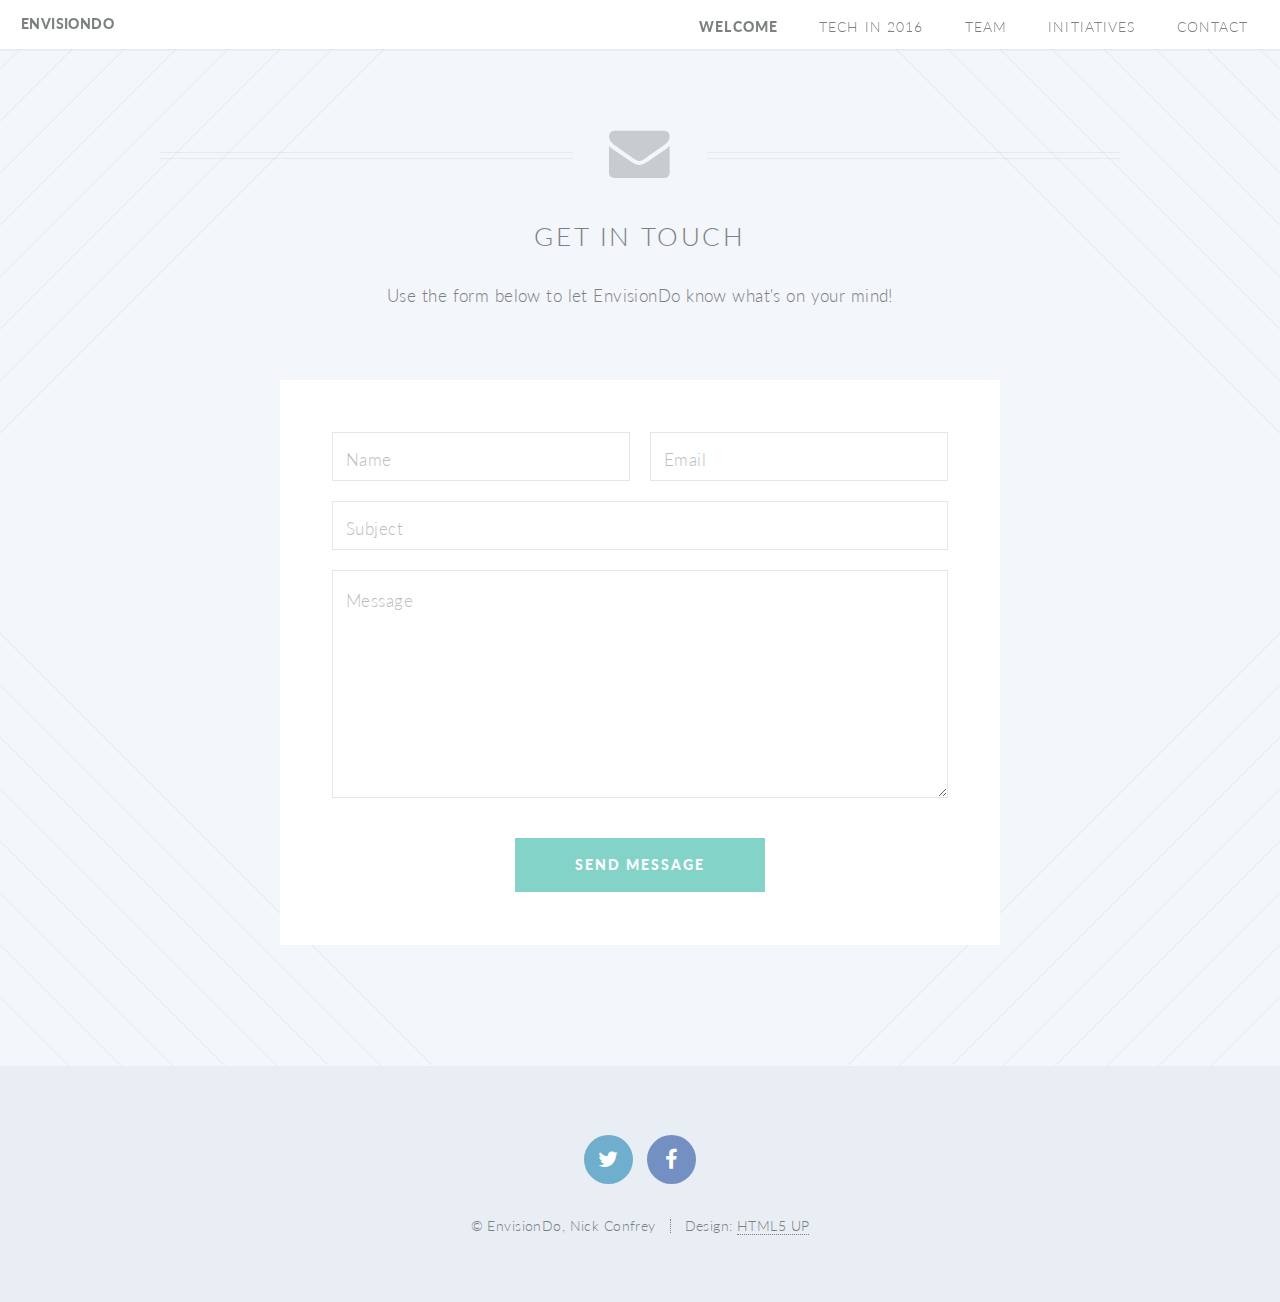
<file: contact.html>
<!DOCTYPE HTML>
<!--
	Modified and written by Nick Confrey for EnvisionDo at the University of Chicago.

	Twenty by HTML5 UP
	html5up.net | @n33co
	Free for personal and commercial use under the CCA 3.0 license (html5up.net/license)
-->
<html>
	<head>
		<title>Contact - EnvisionDo</title>
		<meta http-equiv="content-type" content="text/html; charset=utf-8" />
		<meta name="description" content="" />
		<meta name="keywords" content="" />
		<!--[if lte IE 8]><script src="css/ie/html5shiv.js"></script><![endif]-->
		<script src="js/jquery.min.js"></script>
		<script src="js/jquery.dropotron.min.js"></script>
		<script src="js/jquery.scrolly.min.js"></script>
		<script src="js/jquery.scrollgress.min.js"></script>
		<script src="js/skel.min.js"></script>
		<script src="js/skel-layers.min.js"></script>
		<script src="js/init.js"></script>
		<noscript>
			<link rel="stylesheet" href="css/skel.css" />
			<link rel="stylesheet" href="css/style.css" />
			<link rel="stylesheet" href="css/style-wide.css" />
			<link rel="stylesheet" href="css/style-noscript.css" />
		</noscript>
		<!--[if lte IE 8]><link rel="stylesheet" href="css/ie/v8.css" /><![endif]-->
		<!--[if lte IE 9]><link rel="stylesheet" href="css/ie/v9.css" /><![endif]-->
	</head>
	<body class="contact">
	
		<!-- Header -->
			<header id="header" class="reveal">
				<h1 id="logo"><a href="index.html">EnvisionDo</a></h1>
				<nav id="nav">
					<ul>
						<li class="current"><a href="index.html">Welcome</a></li>
						<li class="techpage"><a href="TechConference2016.html">
							Tech in 2016</a></li>
						<li class="teampage"><a href="team.html">
							Team</a></li>
						<li class="initciativespage"><a href="initiatives.html">Initiatives</a></li>
						<li class="contactpage"><a href="contact.html">Contact</a></li>
					</ul>
				</nav>
			</header>
		
		<!-- Main -->
			<article id="main">

				<header class="special container">
					<span class="icon fa-envelope"></span>
					<h2>Get In Touch</h2>
					<p>Use the form below to let EnvisionDo know what's on your mind!</p>
				</header>
					
				<!-- One -->
					<section class="wrapper style4 special container 75%">
					
						<!-- Content -->
							<div class="content">
								<form action="MAILTO:envisiondo_board@lists.uchicago.edu" method="post" enctype="text/plain">
									<div class="row 50%">
										<div class="6u 12u(3)">
											<input type="text" name="name" placeholder="Name" />
										</div>
										<div class="6u 12u(3)">
											<input type="text" name="email" placeholder="Email" />
										</div>
									</div>
									<div class="row 50%">
										<div class="12u">
											<input type="text" name="subject" placeholder="Subject" />
										</div>
									</div>
									<div class="row 50%">
										<div class="12u">
											<textarea name="message" placeholder="Message" rows="7"></textarea>
										</div>
									</div>
									<div class="row">
										<div class="12u">
											<ul class="buttons">
												<li><input type="submit" class="special" value="Send Message" /></li>
											</ul>
										</div>
									</div>
								</form>
							</div>
							
					</section>
				
			</article>

		<!-- Footer -->
			<footer id="footer">
			
				<ul class="icons">
					<li><a href="https://twitter.com/EnvisionDo" class="icon circle fa-twitter"><span class="label">Twitter</span></a></li>
					<li><a href="https://www.facebook.com/EnvisionDo" class="icon circle fa-facebook"><span class="label">Facebook</span></a></li>
				</ul>
				
				<ul class="copyright">
					<li>&copy; EnvisionDo, Nick Confrey</li><li>Design: <a href="http://html5up.net">HTML5 UP</a></li>
				</ul>
			
			</footer>

	</body>
</html>
</file>
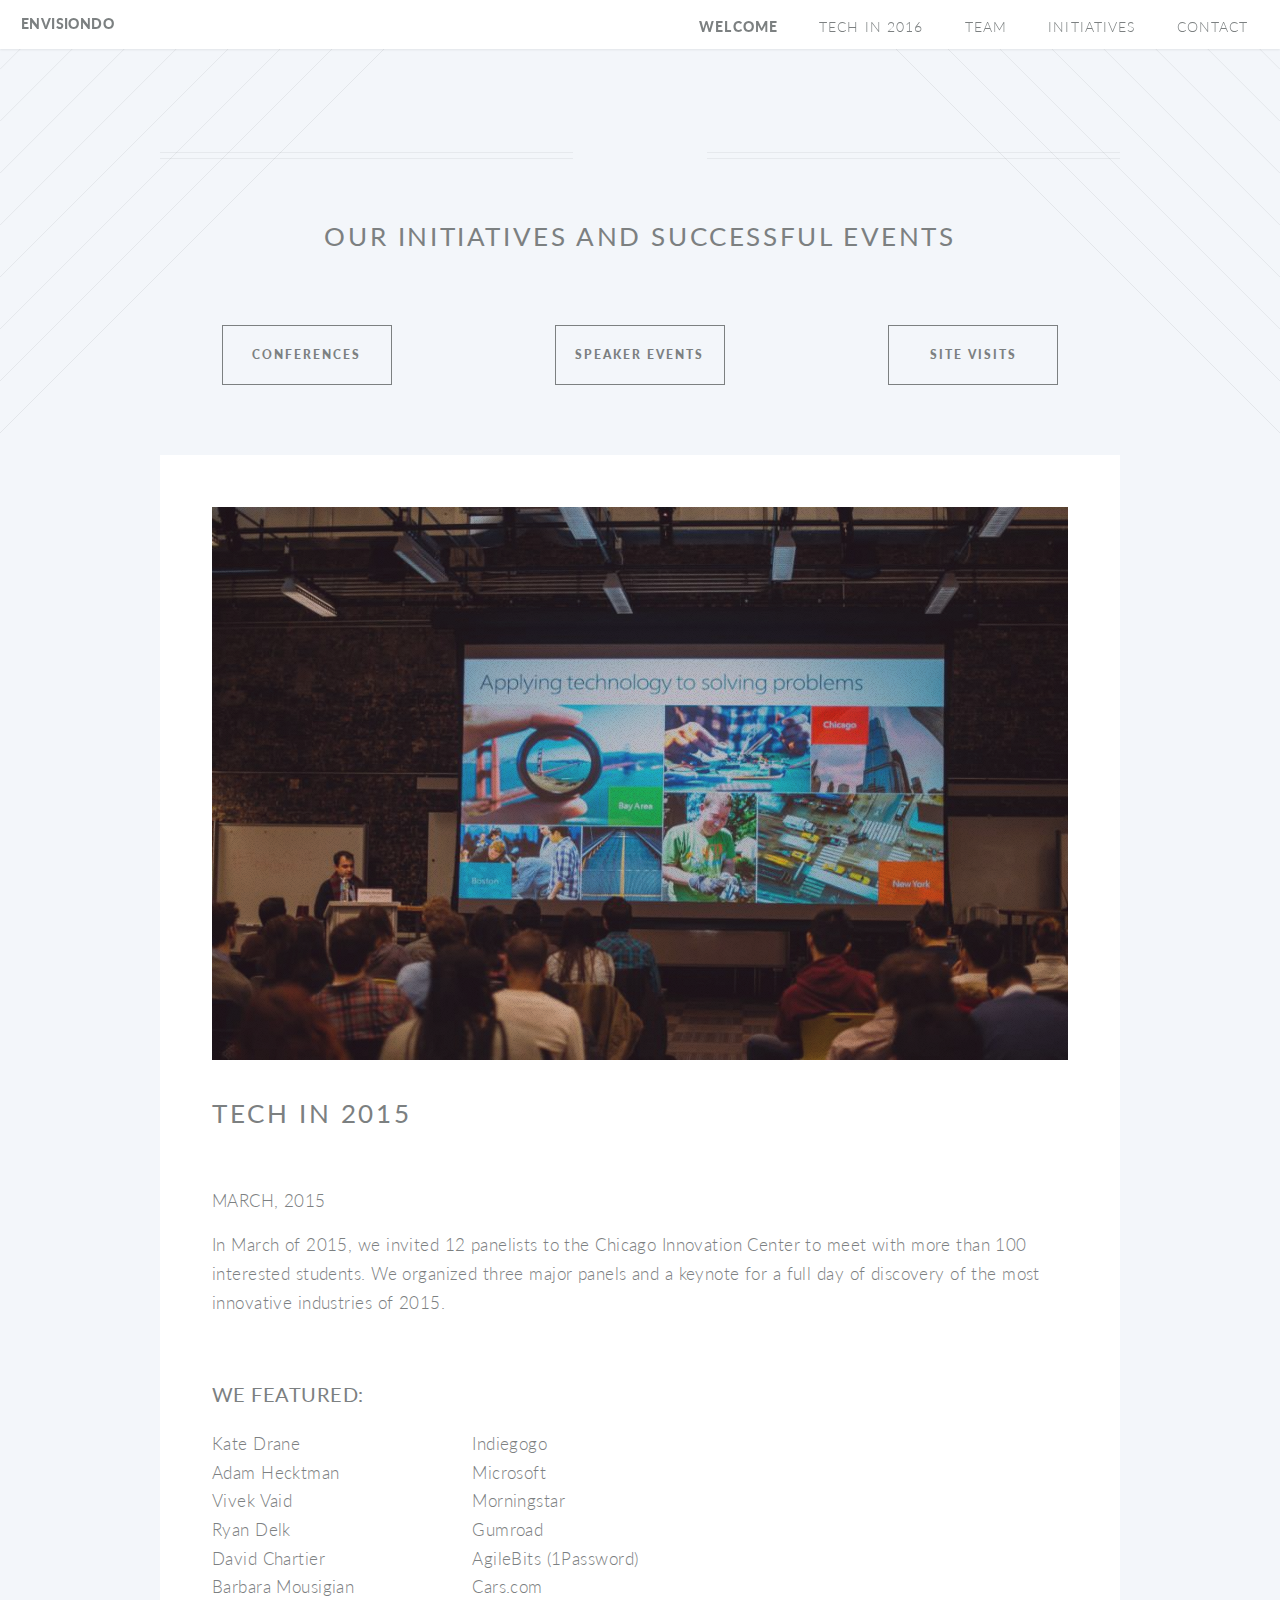
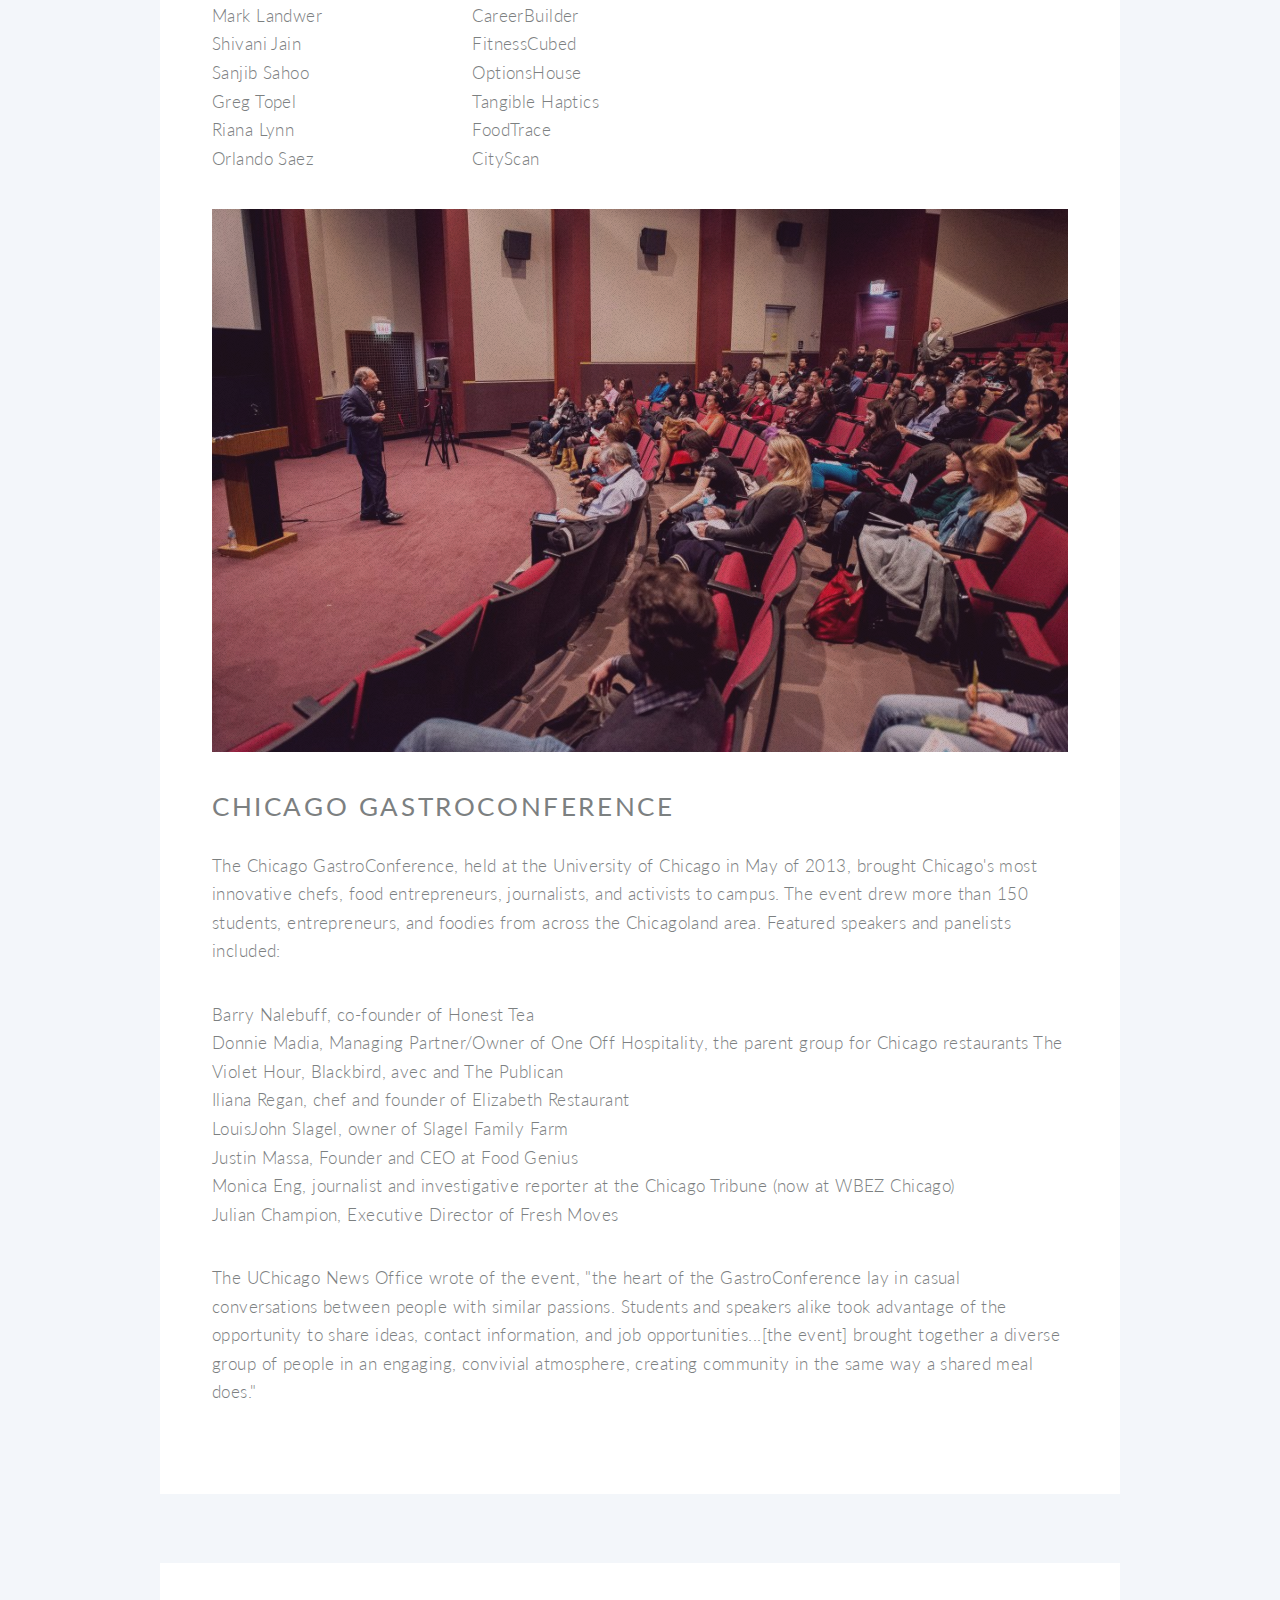
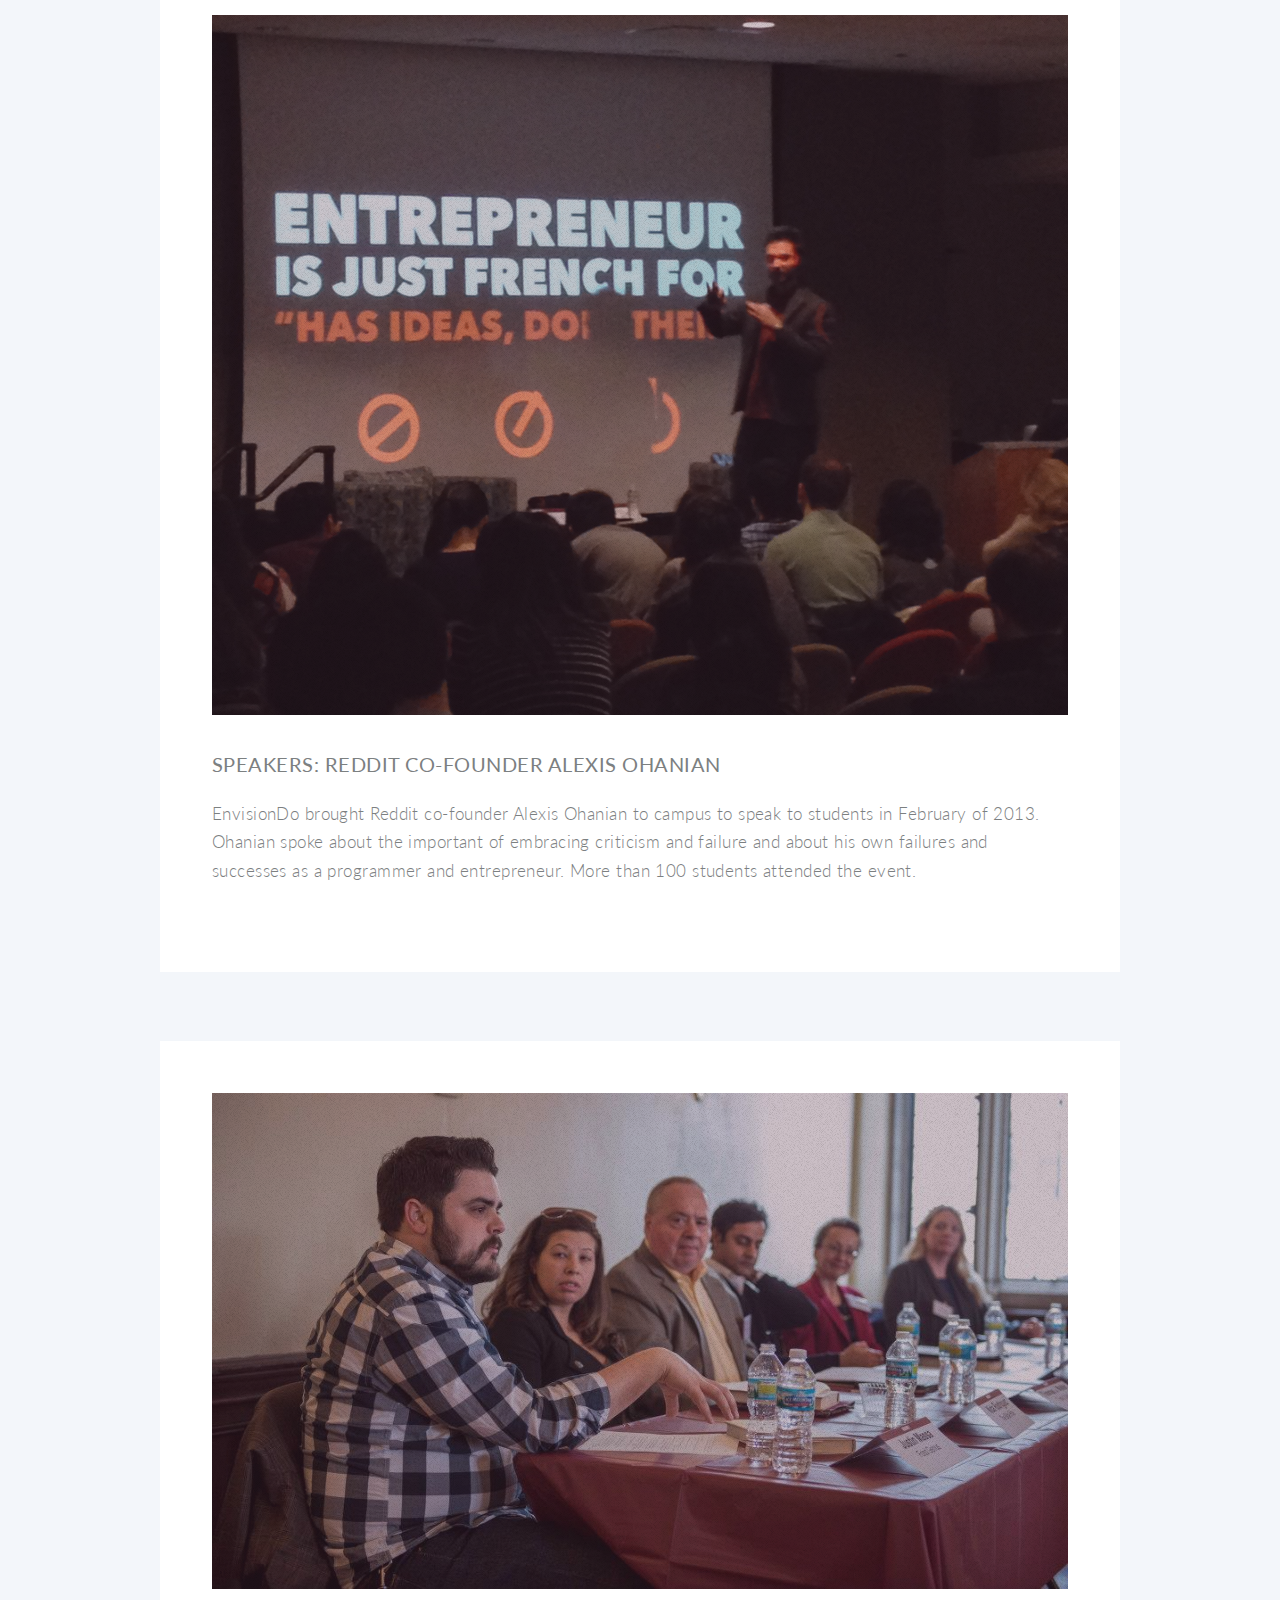
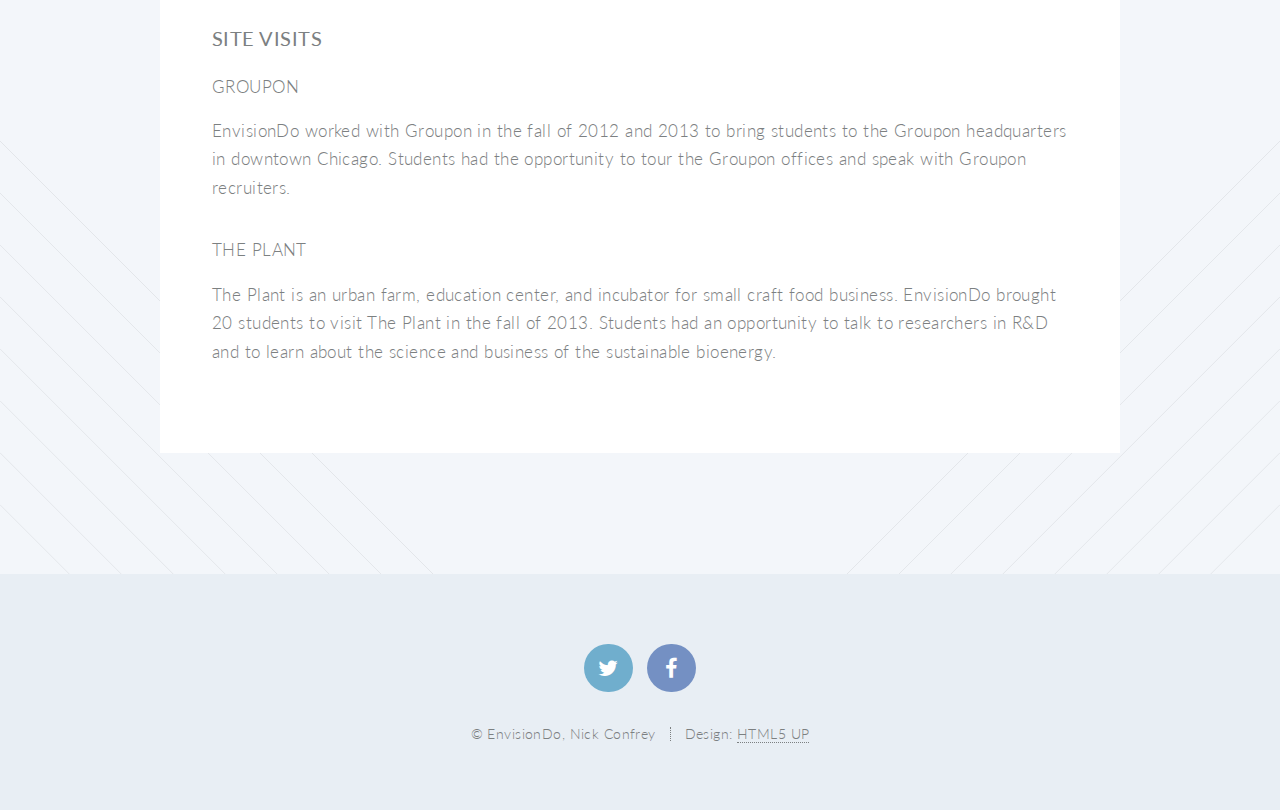
<file: initiatives.html>
<!DOCTYPE HTML>
<!--
	Twenty by HTML5 UP
	html5up.net | @n33co
	
	Modified by Nick Confrey for EnvisionDo at University of Chicago
-->
<html>
	<head>
		<title>Initiatives - EnvisionDo</title>
		<meta http-equiv="content-type" content="text/html; charset=utf-8" />
		<meta name="description" content="" />
		<meta name="keywords" content="" />
		<!--[if lte IE 8]><script src="css/ie/html5shiv.js"></script><![endif]-->
		<script src="js/jquery.min.js"></script>
		<script src="js/jquery.dropotron.min.js"></script>
		<script src="js/jquery.scrolly.min.js"></script>
		<script src="js/jquery.scrollgress.min.js"></script>
		<script src="js/skel.min.js"></script>
		<script src="js/skel-layers.min.js"></script>
		<script src="js/init.js"></script>
		<noscript>
			<link rel="stylesheet" href="css/skel.css" />
			<link rel="stylesheet" href="css/style.css" />
			<link rel="stylesheet" href="css/style-wide.css" />
			<link rel="stylesheet" href="css/style-noscript.css" />
		</noscript>
		<!--[if lte IE 8]><link rel="stylesheet" href="css/ie/v8.css" /><![endif]-->
		<!--[if lte IE 9]><link rel="stylesheet" href="css/ie/v9.css" /><![endif]-->
	</head>
	<body class="no-sidebar">
	
		<!-- Header -->
			<header id="header" class="reveal">
				<h1 id="logo"><a href="index.html">EnvisionDo</a></h1>
				<nav id="nav">
					<ul>
						<li class="current"><a href="index.html">Welcome</a></li>
						<li class="techpage"><a href="TechConference2016.html">
							Tech in 2016</a></li>
						<li class="teampage"><a href="team.html">
							Team</a></li>
						<li class="initciativespage"><a href="initiatives.html">Initiatives</a></li>
						<li class="contactpage"><a href="contact.html">Contact</a></li>
					</ul>
				</nav>
			</header>
		
		<!-- Main -->
			<article id="main">

				<header class="special container">
					<h2><strong>Our Initiatives and Successful Events</strong></h2>
				</header>

				<!-- Two -->
					<section class="wrapper style1 container special">
						<div class="row">
							<div class="4u 12u(2)">
							
								<section>
									<footer>
										<ul class="buttons">
											<li><a href="#conferencepic" class="button small">Conferences</a></li>
										</ul>
									</footer>
								</section>
							
							</div>
							<div class="4u 12u(2)">
							
								<section>
									<footer>
										<ul class="buttons">
											<li><a href="#speakereventpic" class="button small">Speaker Events</a></li>
										</ul>
									</footer>
								</section>
							
							</div>
							<div class="4u 12u(2)">
							
								<section>
									<header>
									<footer>
										<ul class="buttons">
											<li><a href="#sitevisitpic" class="button small">Site Visits</a></li>
										</ul>
									</footer>
								</section>
							
							</div>
						</div>
					</section>


					
				<!-- One -->
					<section class="wrapper style4 container">
					
						<!-- Content -->
							<div class="content">
								<section>
									<section>
										<a id="conferencepic" href="#" class="image featured"><img src="images/tech6.jpg" alt="" /></a>
										<header>
											<h2><strong>Tech in 2015</strong></h2>
											<br>
											<h4>March, 2015</h4>
										</header>
										<p>In March of 2015, we invited 12 panelists to the Chicago Innovation Center to meet with more than 100 interested students. We organized three major panels and a keynote for a full day of discovery of the most innovative industries of 2015.</p>
										<br>
										<div class="row 50%">
										<div class="8u 12u(2)">
											<h3><strong>We featured:</strong></h3>
										<table> 
										<tr>
											<td>Kate Drane
											<td>Indiegogo
										</tr>
										<tr>
											<td>Adam Hecktman
											<td>Microsoft
										</tr>
										<tr>
											<td>Vivek Vaid
											<td>Morningstar
										</tr>
										<tr>
											<td>Ryan Delk
											<td>Gumroad
										</tr>
										<tr>
											<td>David Chartier
											<td>AgileBits (1Password)
										</tr>
										<tr>
											<td>Barbara Mousigian
											<td>Cars.com
										</tr>
										<tr>
											<td>Mark Landwer
											<td>CareerBuilder
										</tr>
										<tr>
											<td>Shivani Jain
											<td>FitnessCubed
										</tr>
										<tr>
											<td>Sanjib Sahoo
											<td>OptionsHouse
										</tr>
										<tr>
											<td>Greg Topel
											<td>Tangible Haptics
										</tr>
										<tr>
											<td>Riana Lynn
											<td>FoodTrace
										</tr>
										<tr>
											<td>Orlando Saez
											<td>CityScan
										</tr>
										</table>
										</div>
									</section>

								<section>
									<a id="conferencepic" href="#" class="image featured"><img src="images/gastro1.jpg" alt="" /></a>
									<header>
										<h2><strong>Chicago GastroConference</strong></h2>
									</header>
									<p>The Chicago GastroConference, held at the University of Chicago in May of 2013, brought Chicago's most innovative chefs, food entrepreneurs, journalists, and activists to campus. The event drew more than 150 students, entrepreneurs, and foodies from across the Chicagoland area. Featured speakers and panelists included:</p>
									<ul>
										<li>Barry Nalebuff, co-founder of Honest Tea</li>
										<li>Donnie Madia, Managing Partner/Owner of One Off Hospitality, the parent group for Chicago restaurants The Violet Hour, Blackbird, avec and The Publican</li> 
										<li>Iliana Regan, chef and founder of Elizabeth Restaurant<li>
										<li>LouisJohn Slagel, owner of Slagel Family Farm</li>
										<li>Justin Massa, Founder and CEO at Food Genius</li>
										<li>Monica Eng, journalist and investigative reporter at the Chicago Tribune (now at WBEZ Chicago)</li>
										<li>Julian Champion, Executive Director of Fresh Moves</li>
									</ul>
									<p>The UChicago News Office wrote of the event, "the heart of the GastroConference lay in casual conversations between people with similar passions. Students and speakers alike took advantage of the opportunity to share ideas, contact information, and job opportunities...[the event] brought together a diverse group of people in an engaging, convivial atmosphere, creating community in the same way a shared meal does."</p>
								</section>
							</div>
					</section>

					<section class="wrapper style4 container">
					
						<!-- Content -->
							<div class="content">
								<section>
									<a id="speakereventpic" href="#" class="image featured"><img src="images/ohanien2.jpg" alt="" /></a>
									<header>
										<h3><strong>Speakers: Reddit Co-Founder Alexis Ohanian</strong></h3>
									</header>
									<p>EnvisionDo brought Reddit co-founder Alexis Ohanian to campus to speak to students in February of 2013. Ohanian spoke about the important of embracing criticism and failure and about his own failures and successes as a programmer and entrepreneur. More than 100 students attended the event.</p>
								</section>
							</div>

					</section>

					<section class="wrapper style4 container">
					
						<!-- Content -->
							<div class="content">
								<section>
									<a id="sitevisitpic" href="#" class="image featured"><img src="images/gastro2.jpg" alt="" /></a>
									<header>
										<h3><strong>Site Visits</strong></h3>
									</header>
									<h1>Groupon</h1>
									<p>EnvisionDo worked with Groupon in the fall of 2012 and 2013 to bring students to the Groupon headquarters in downtown Chicago. Students had the opportunity to tour the Groupon offices and speak with Groupon recruiters.</p>
									<h1>The Plant</h1>
									<p>The Plant is an urban farm, education center, and incubator for small craft food business. EnvisionDo brought 20 students to visit The Plant in the fall of 2013. Students had an opportunity to talk to researchers in R&D and to learn about the science and business of the sustainable bioenergy.
									</p>
								</section>
							</div>

					</section>
					
			</article>

		<!-- Footer -->
			<footer id="footer">
			
				<ul class="icons">
					<li><a href="https://twitter.com/EnvisionDo" class="icon circle fa-twitter"><span class="label">Twitter</span></a></li>
					<li><a href="https://www.facebook.com/EnvisionDo" class="icon circle fa-facebook"><span class="label">Facebook</span></a></li>
				</ul>
				
				<ul class="copyright">
					<li>&copy; EnvisionDo, Nick Confrey</li><li>Design: <a href="http://html5up.net">HTML5 UP</a></li>
				</ul>
			
			</footer>

	</body>
</html>
</file>
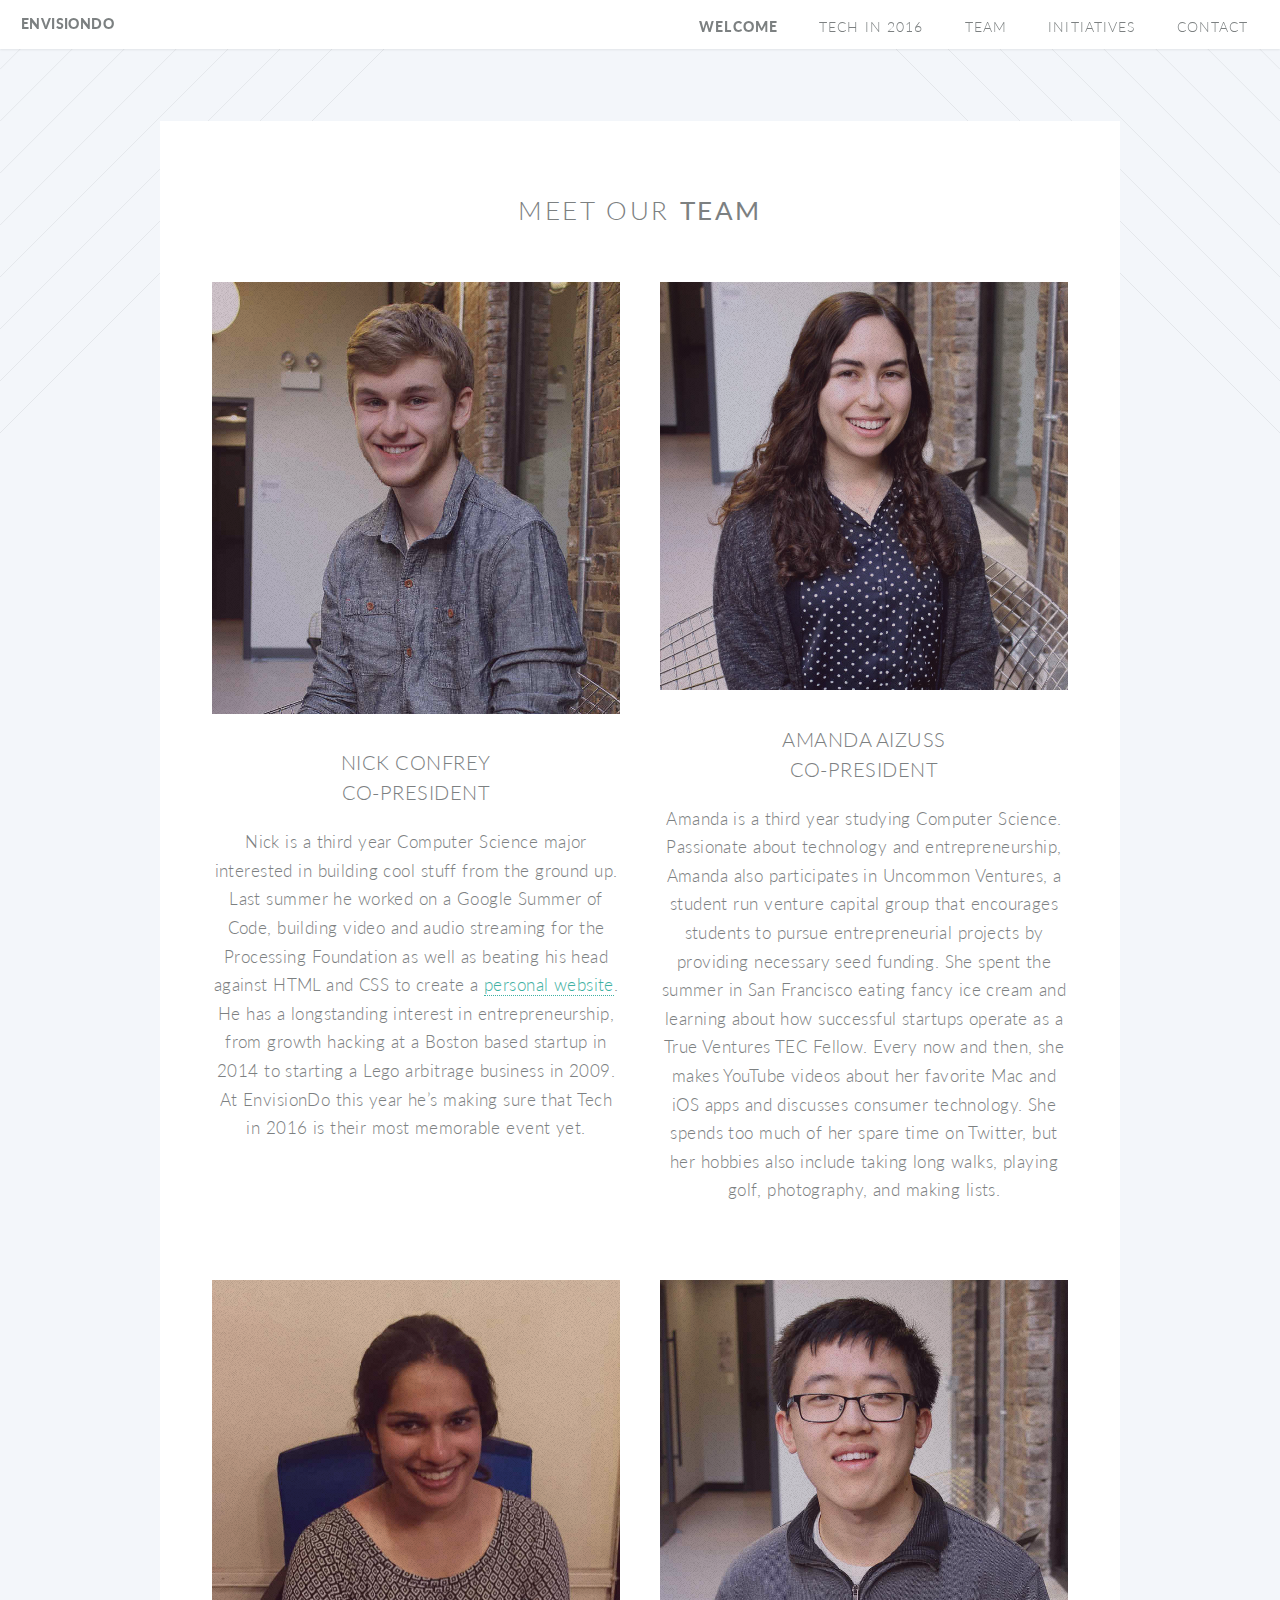
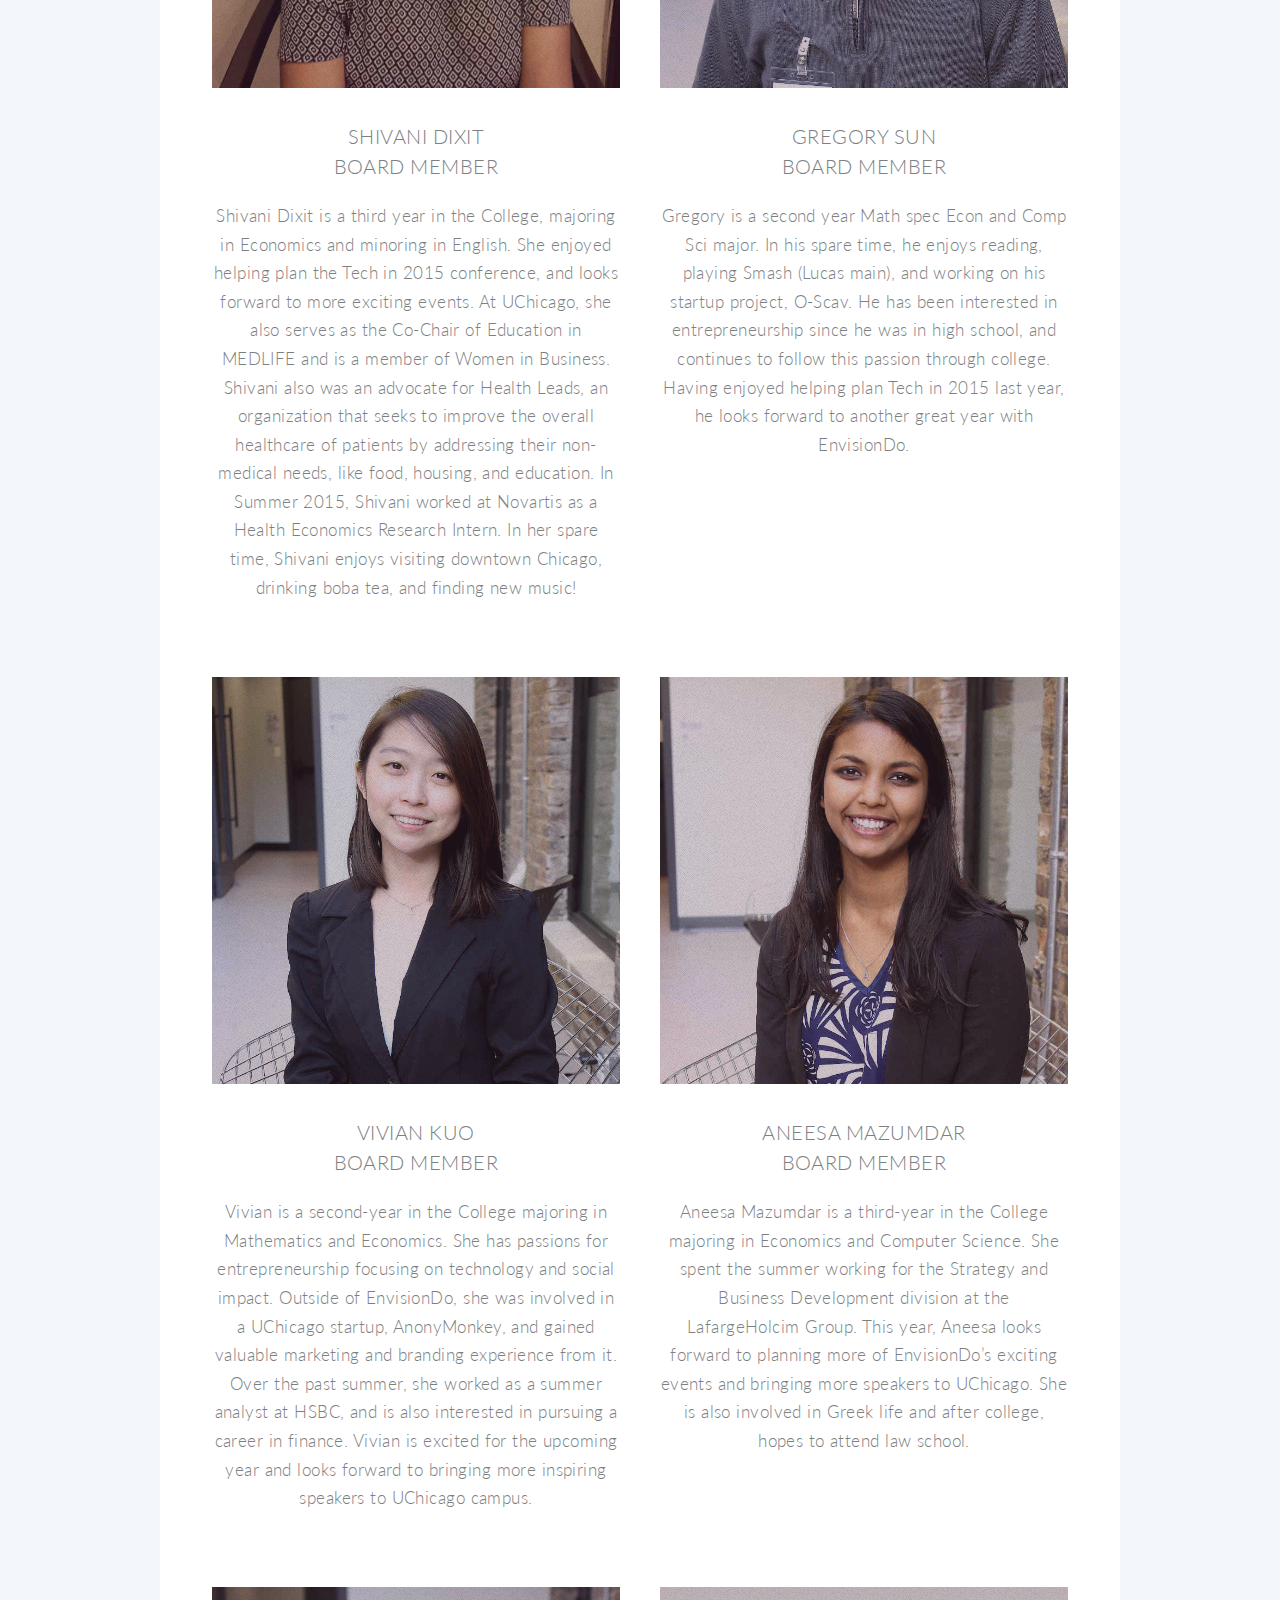
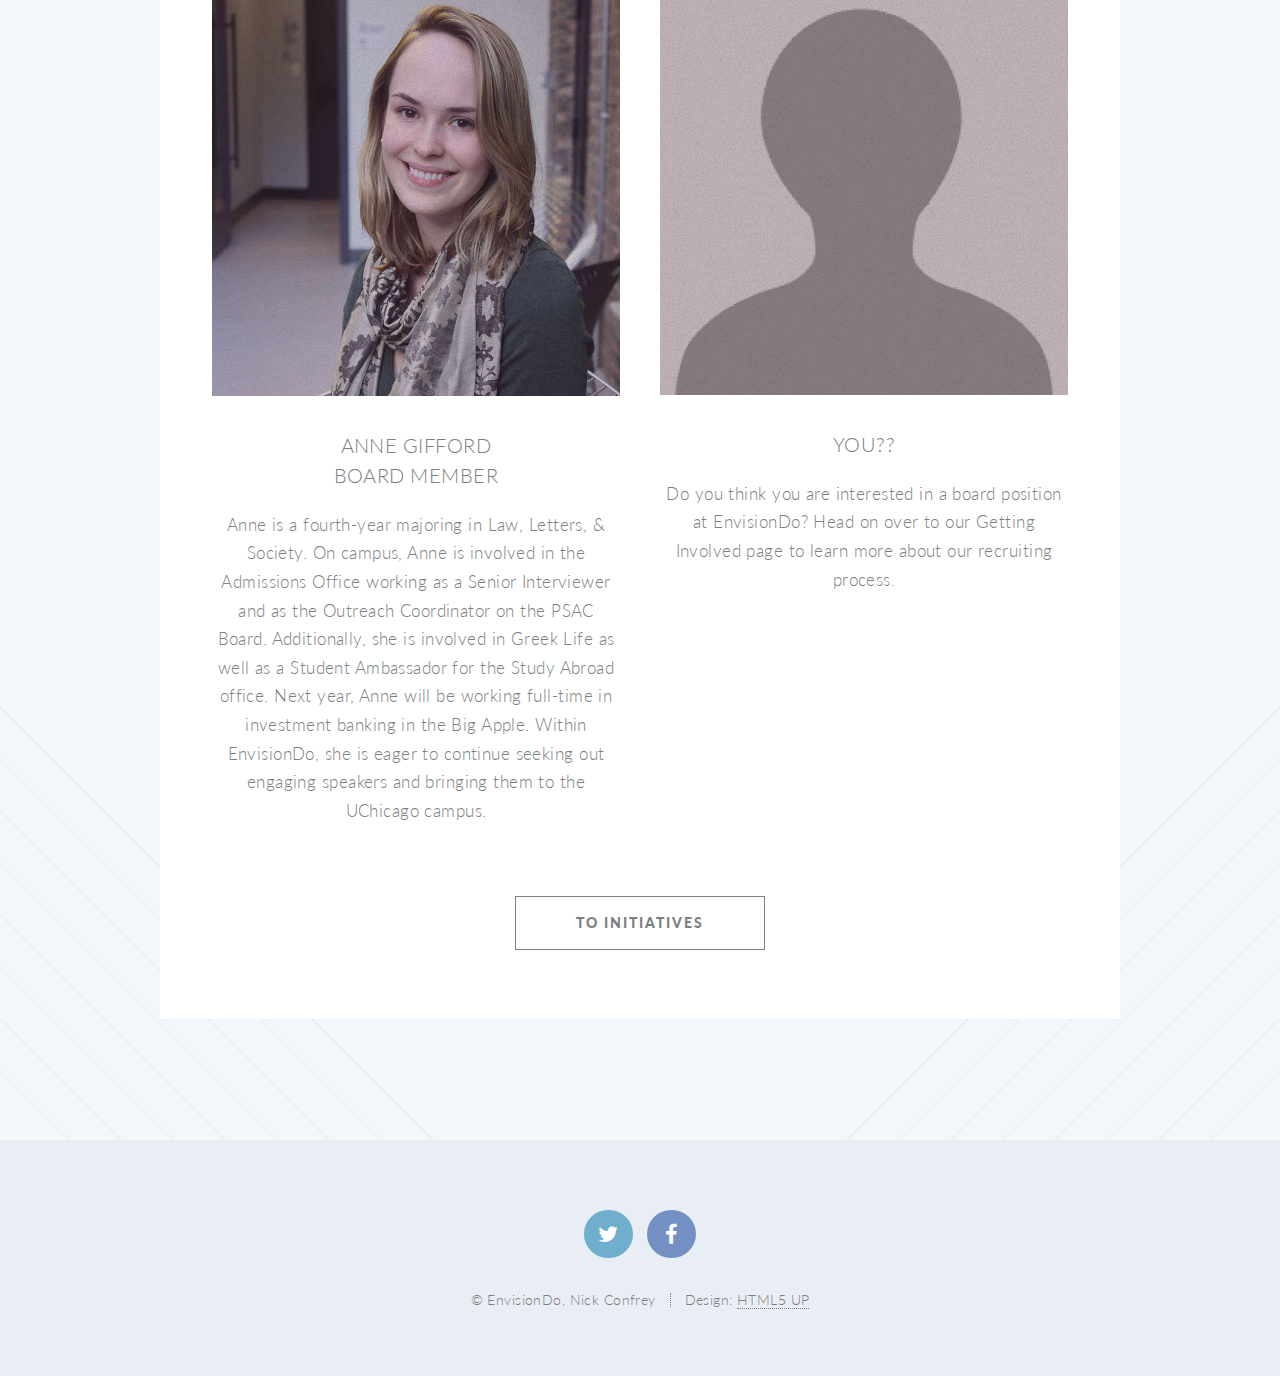
<file: team.html>
<!DOCTYPE HTML>
<!--
	Twenty by HTML5 UP
	html5up.net | @n33co
	Free for personal and commercial use under the CCA 3.0 license (html5up.net/license)

	Edited by Nick Confrey for EnvisionDo at the Unversity of Chicago.
-->
<html>
	<head>
		<title>EnvisionDo</title>
		<meta http-equiv="content-type" content="text/html; charset=utf-8" />
		<meta name="description" content="" />
		<meta name="keywords" content="" />
		<!--[if lte IE 8]><script src="css/ie/html5shiv.js"></script><![endif]-->
		<script src="js/jquery.min.js"></script>
		<script src="js/jquery.dropotron.min.js"></script>
		<script src="js/jquery.scrolly.min.js"></script>
		<script src="js/jquery.scrollgress.min.js"></script>
		<script src="js/skel.min.js"></script>
		<script src="js/skel-layers.min.js"></script>
		<script src="js/init.js"></script>
		<noscript>
			<link rel="stylesheet" href="css/skel.css" />
			<link rel="stylesheet" href="css/style.css" />
			<link rel="stylesheet" href="css/style-wide.css" />
			<link rel="stylesheet" href="css/style-noscript.css" />
		</noscript>
		<!--[if lte IE 8]><link rel="stylesheet" href="css/ie/v8.css" /><![endif]-->
		<!--[if lte IE 9]><link rel="stylesheet" href="css/ie/v9.css" /><![endif]-->
	</head>
	<body class="teampage">
	
		<!-- Header -->
			<header id="header" class="reveal">
				<h1 id="logo"><a href="index.html">EnvisionDo</a></h1>
				<nav id="nav">
					<ul>
						<li class="current"><a href="index.html">Welcome</a></li>
						<li class="techpage"><a href="TechConference2016.html">
							Tech in 2016</a></li>
						<li class="teampage"><a href="team.html">
							Team</a></li>
						<li class="initciativespage"><a href="initiatives.html">Initiatives</a></li>
						<li class="contactpage"><a href="contact.html">Contact</a></li>
					</ul>
				</nav>
			</header>
					
					<article id="main">
				<!--TEAM SECTION-->
					<section class="wrapper style3 container special">
					
						<header class="major">
							<h2>Meet our <strong>team</strong></h2>
						</header>
						
						<div class="row">
							<div class="6u 12u(2)">
							
								<section>
									<a href="#" class="image featured"><img src="images/nickc.jpg" alt="" /></a>
									<header>
										<h3>Nick Confrey
										</br>Co-President</h3>
									</header>
									<p>Nick is a third year Computer Science major interested in building cool stuff from the ground up. Last summer he worked on a Google Summer of Code, building video and audio streaming for the Processing Foundation as well as beating his head against HTML and CSS to create a <a href="http://nick.confrey.com">personal website</a>. He has a longstanding interest in entrepreneurship, from growth hacking at a Boston based startup in 2014 to starting a Lego arbitrage business in 2009. At EnvisionDo this year he’s making sure that Tech in 2016 is their most memorable event yet.</p>
								</section>

							</div>
							<div class="6u 12u(2)">
							
								<section>
									<a href="#" class="image featured"><img src="images/amanda.jpg" alt="" /></a>
									<header>
										<h3>Amanda Aizuss
										</br>Co-President</h3>
									</header>
									<p>Amanda is a third year studying Computer Science. Passionate about technology and entrepreneurship, Amanda also participates in Uncommon Ventures, a student run venture capital group that encourages students to pursue entrepreneurial projects by providing necessary seed funding. She spent the summer in San Francisco eating fancy ice cream and learning about how successful startups operate as a True Ventures TEC Fellow. Every now and then, she makes YouTube videos about her favorite Mac and iOS apps and discusses consumer technology. She spends too much of her spare time on Twitter, but her hobbies also include taking long walks, playing golf, photography, and making lists.</p>
								</section>

							</div>
						</div>

						<div class="row">
							<div class="6u 12u(2)">
							
								<section>
									<a href="#" class="image featured"><img src="images/shivani.JPG" alt="" /></a>
									<header>
										<h3>Shivani Dixit</br>Board Member</h3>
									</header>
									<p>Shivani Dixit is a third year in the College, majoring in Economics and minoring in English. She enjoyed helping plan the Tech in 2015 conference, and looks forward to more exciting events. At UChicago, she also serves as the Co-Chair of Education in MEDLIFE and is a member of Women in Business. Shivani also was an advocate for Health Leads, an organization that seeks to improve the overall healthcare of patients by addressing their non-medical needs, like food, housing, and education. In Summer 2015, Shivani worked at Novartis as a Health Economics Research Intern. In her spare time, Shivani enjoys visiting downtown Chicago, drinking boba tea, and finding new music!</p>
								</section>

							</div>
							<div class="6u 12u(2)">
							
								<section>
									<a href="#" class="image featured"><img src="images/greg.JPG" alt="" /></a>
									<header>
										<h3>Gregory Sun
										</br>Board Member</h3>
									</header>
									<p>Gregory is a second year Math spec Econ and Comp Sci major. In his spare time, he enjoys reading, playing Smash (Lucas main), and working on his startup project, O-Scav. He has been interested in entrepreneurship since he was in high school, and continues to follow this passion through college. Having enjoyed helping plan Tech in 2015 last year, he looks forward to another great year with EnvisionDo.</p>
								</section>

							</div>
						</div>

						<div class="row">
							<div class="6u 12u(2)">
							
								<section>
									<a href="#" class="image featured"><img src="images/vivian.JPG" alt="" /></a>
									<header>
										<h3>Vivian Kuo</br>Board Member</h3>
									</header>
									<p>Vivian is a second-year in the College majoring in Mathematics and Economics. She has passions for entrepreneurship focusing on technology and social impact. Outside of EnvisionDo, she was involved in a UChicago startup, AnonyMonkey, and gained valuable marketing and branding experience from it. Over the past summer, she worked as a summer analyst at HSBC, and is also interested in pursuing a career in finance. Vivian is excited for the upcoming year and looks forward to bringing more inspiring speakers to UChicago campus.</p>
								</section>

							</div>
							<div class="6u 12u(2)">
							
								<section>
									<a href="#" class="image featured"><img src="images/aneesa.JPG" alt="" /></a>
									<header>
										<h3>Aneesa Mazumdar
										</br>Board Member</h3>
									</header>
									<p>Aneesa Mazumdar is a third-year in the College majoring in Economics and Computer Science. She spent the summer working for the Strategy and Business Development division at the LafargeHolcim Group. This year, Aneesa looks forward to planning more of EnvisionDo’s exciting events and bringing more speakers to UChicago. She is also involved in Greek life and after college, hopes to attend law school. </p>
								</section>

							</div>
						</div>

						<div class="row">
							<div class="6u 12u(2)">
							
								<section>
									<a href="#" class="image featured"><img src="images/anne.JPG" alt="" /></a>
									<header>
										<h3>Anne Gifford
										</br>Board Member</h3>
									</header>
									<p>Anne is a fourth-year majoring in Law, Letters, & Society. On campus, Anne is involved in the Admissions Office working as a Senior Interviewer and as the Outreach Coordinator on the PSAC Board. Additionally, she is involved in Greek Life as well as a Student Ambassador for the Study Abroad office. Next year, Anne will be working full-time in investment banking in the Big Apple. Within EnvisionDo, she is eager to continue seeking out engaging speakers and bringing them to the UChicago campus.
								</p>
								</section>

							</div>

						
							<div class="6u 12u(2)">
							
								<section>
									<a href="#" class="image featured"><img src="images/profile_default.png" alt="" /></a>
									<header>
										<h3>YOU??</h3>
									</header>
									<p>Do you think you are interested in a board position at EnvisionDo? Head on over to our Getting Involved page to learn more about our recruiting process.</p>
								</section>

							</div>
						</div>

						<footer class="major">
							<ul class="buttons">
								<li><a href="initiatives.html" class="button">To Initiatives</a></li>
							</ul>
						</footer>
					
					</section>
					
			</article>

		<!-- Footer -->
			<footer id="footer">
			
				<ul class="icons">
					<li><a href="https://twitter.com/EnvisionDo" class="icon circle fa-twitter"><span class="label">Twitter</span></a></li>
					<li><a href="https://www.facebook.com/EnvisionDo" class="icon circle fa-facebook"><span class="label">Facebook</span></a></li>
				</ul>
				
				<ul class="copyright">
					<li>&copy; EnvisionDo, Nick Confrey</li><li>Design: <a href="http://html5up.net">HTML5 UP</a></li>
				</ul>
			
			</footer>

	</body>
</html>
</file>
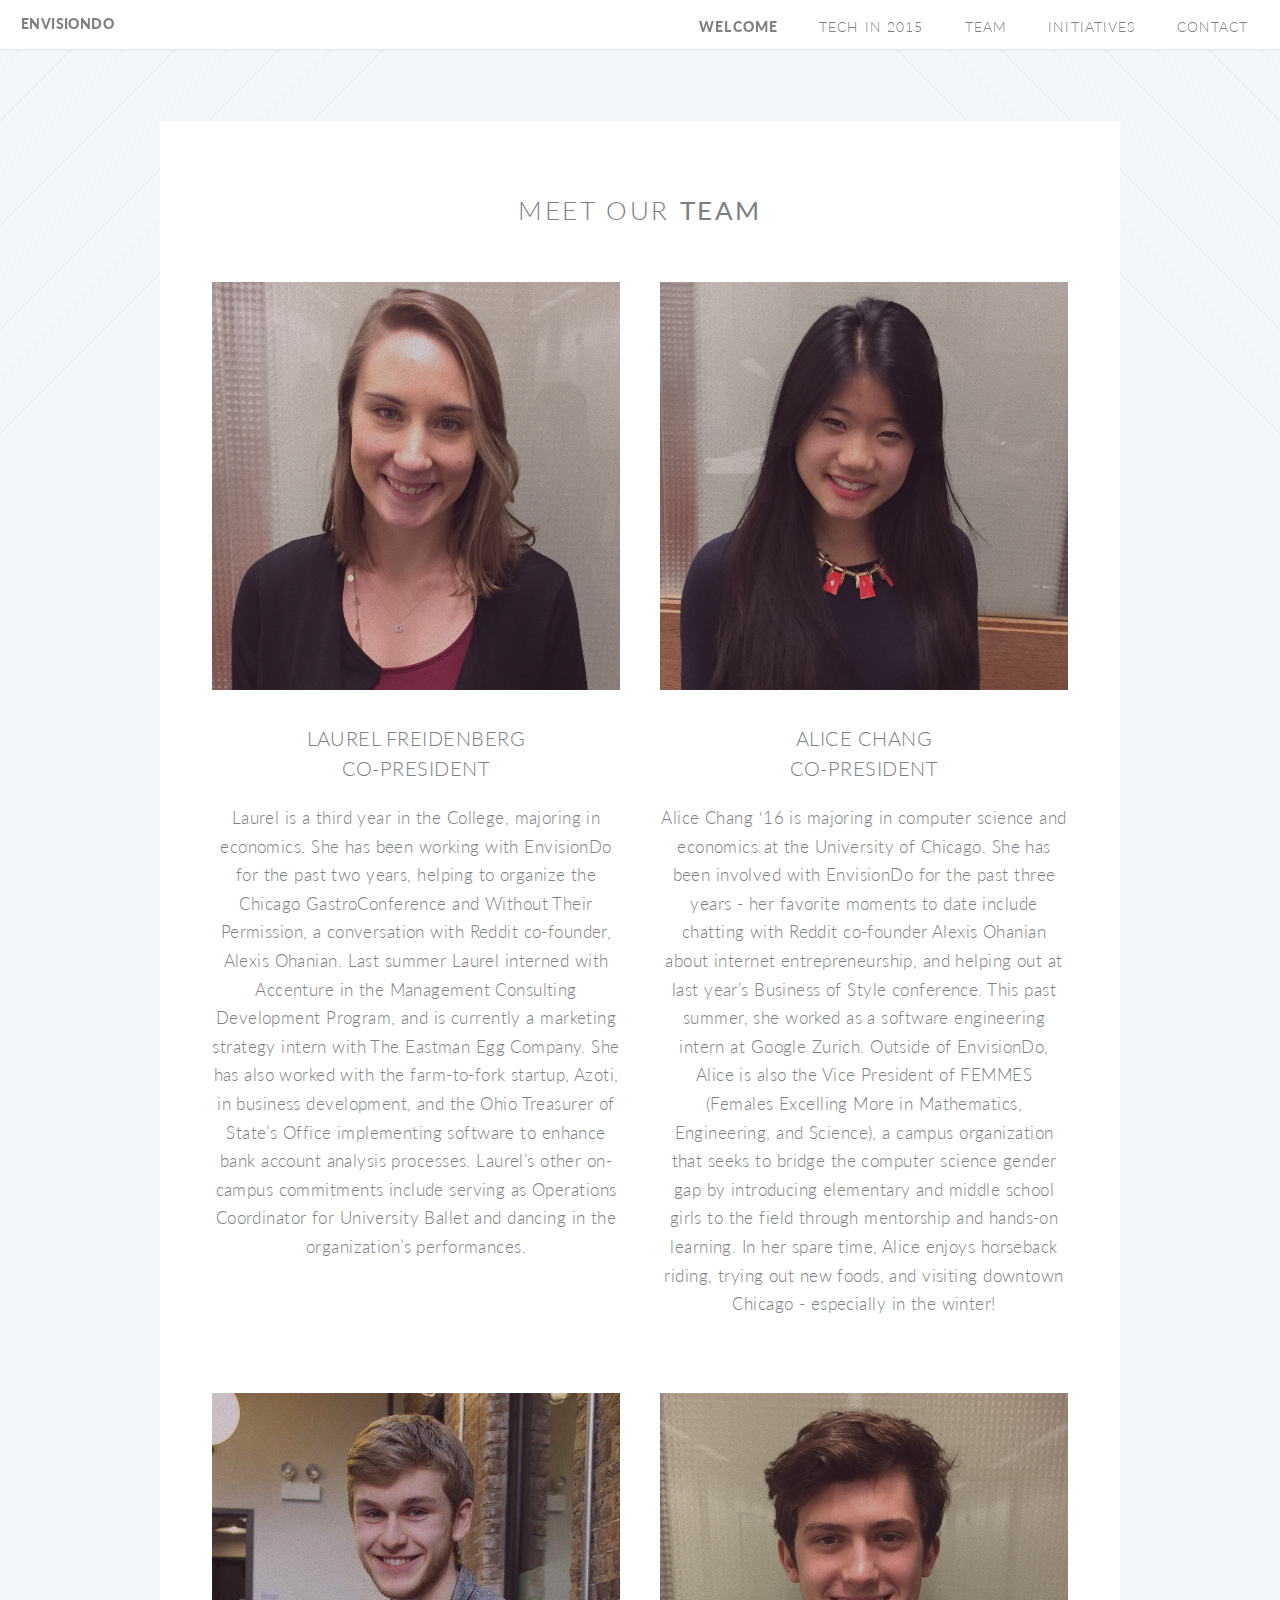
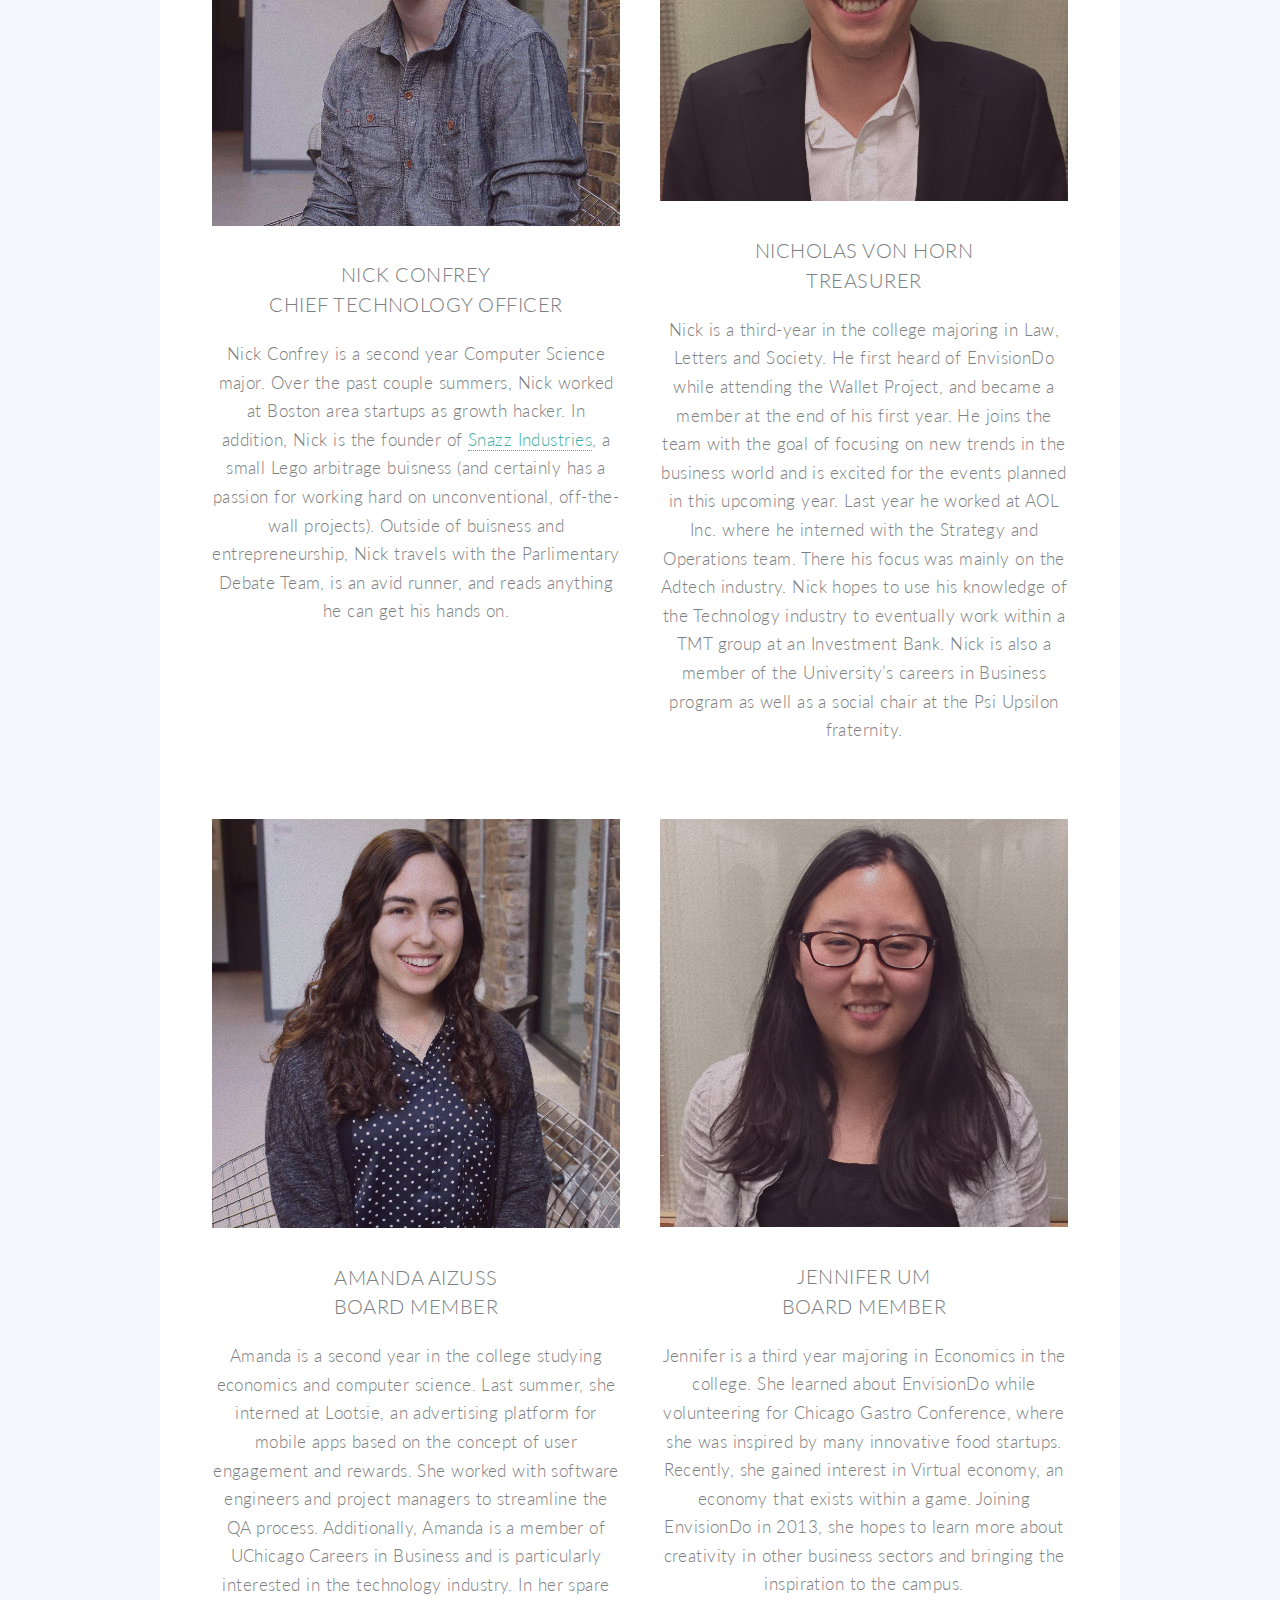
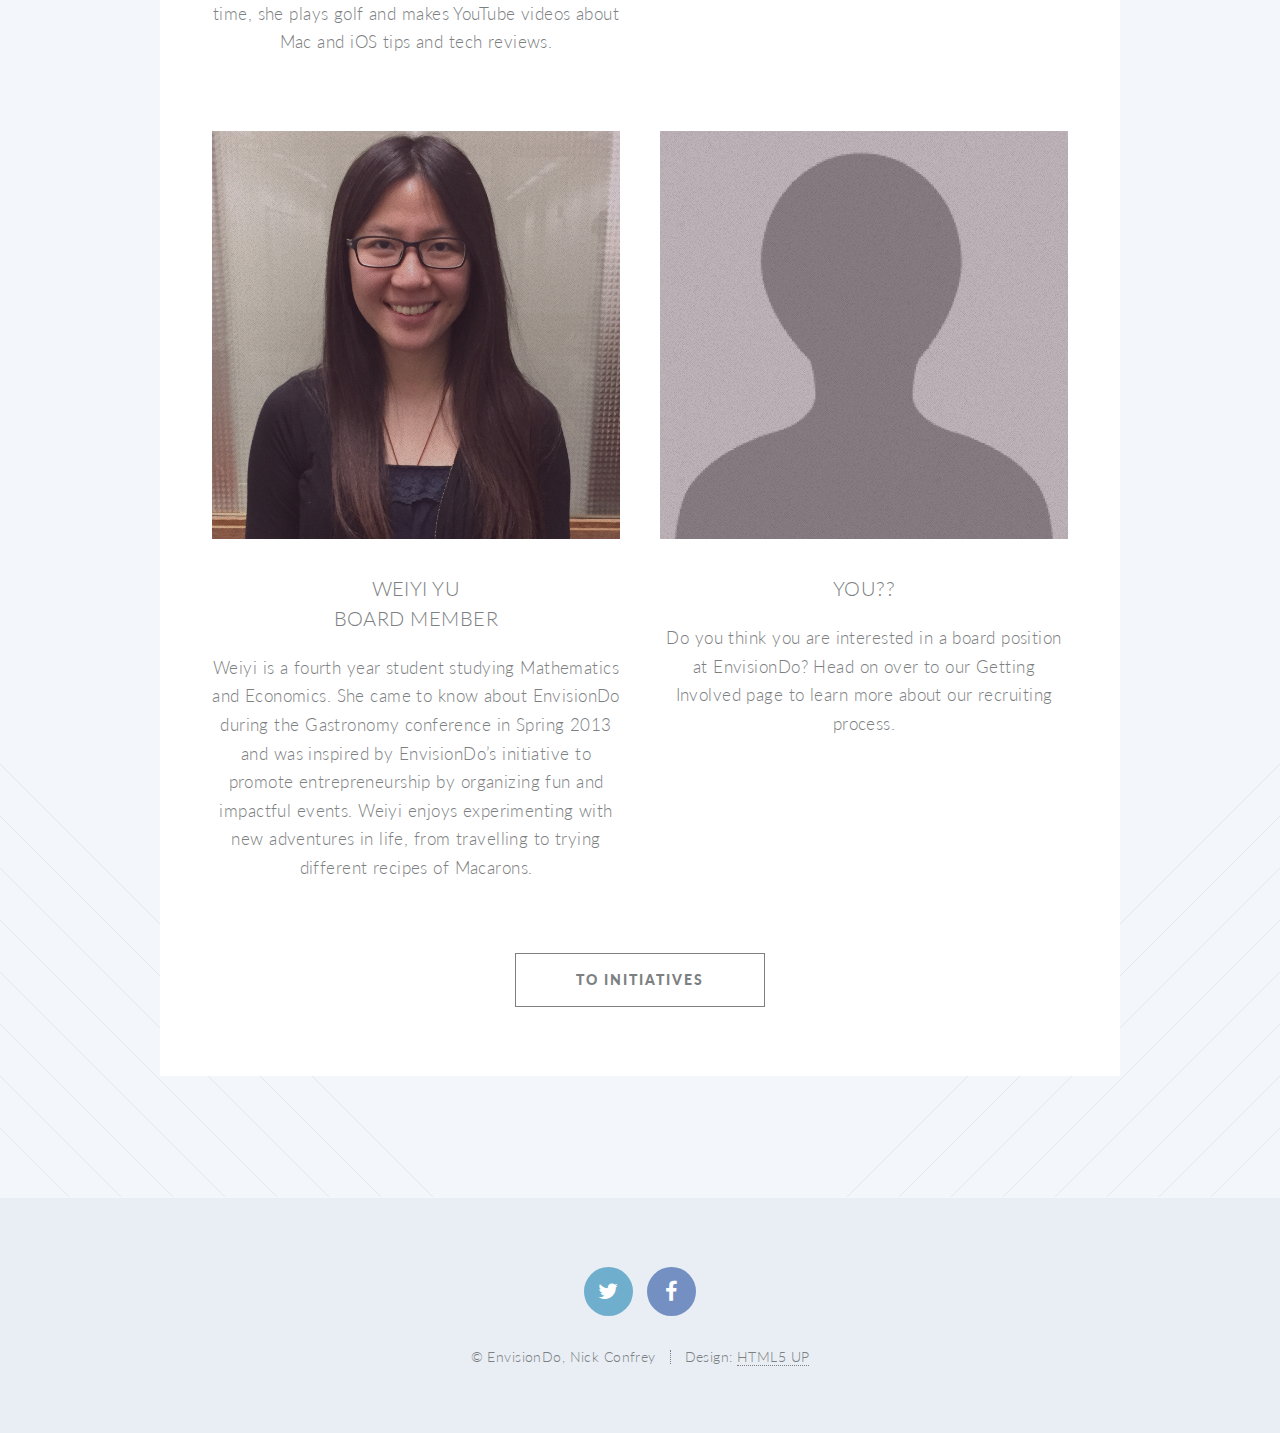
<file: teamOLD.html>
<!DOCTYPE HTML>
<!--
	Twenty by HTML5 UP
	html5up.net | @n33co
	Free for personal and commercial use under the CCA 3.0 license (html5up.net/license)

	Edited by Nick Confrey for EnvisionDo at the Unversity of Chicago.
-->
<html>
	<head>
		<title>EnvisionDo</title>
		<meta http-equiv="content-type" content="text/html; charset=utf-8" />
		<meta name="description" content="" />
		<meta name="keywords" content="" />
		<!--[if lte IE 8]><script src="css/ie/html5shiv.js"></script><![endif]-->
		<script src="js/jquery.min.js"></script>
		<script src="js/jquery.dropotron.min.js"></script>
		<script src="js/jquery.scrolly.min.js"></script>
		<script src="js/jquery.scrollgress.min.js"></script>
		<script src="js/skel.min.js"></script>
		<script src="js/skel-layers.min.js"></script>
		<script src="js/init.js"></script>
		<noscript>
			<link rel="stylesheet" href="css/skel.css" />
			<link rel="stylesheet" href="css/style.css" />
			<link rel="stylesheet" href="css/style-wide.css" />
			<link rel="stylesheet" href="css/style-noscript.css" />
		</noscript>
		<!--[if lte IE 8]><link rel="stylesheet" href="css/ie/v8.css" /><![endif]-->
		<!--[if lte IE 9]><link rel="stylesheet" href="css/ie/v9.css" /><![endif]-->
	</head>
	<body class="teampage">
	
		<!-- Header -->
			<header id="header" class="reveal">
				<h1 id="logo"><a href="index.html">EnvisionDo</a></h1>
				<nav id="nav">
					<ul>
						<li class="current"><a href="index.html">Welcome</a></li>
						<li class="techpage"><a href="TechConference.html">
							Tech in 2015</a></li>
						<li class="teampage"><a href="team.html">
							Team</a></li>
						<li class="initciativespage"><a href="initiatives.html">Initiatives</a></li>
						<li class="contactpage"><a href="contact.html">Contact</a></li>
					</ul>
				</nav>
			</header>
					
					<article id="main">
				<!--TEAM SECTION-->
					<section class="wrapper style3 container special">
					
						<header class="major">
							<h2>Meet our <strong>team</strong></h2>
						</header>
						
						<div class="row">
							<div class="6u 12u(2)">
							
								<section>
									<a href="#" class="image featured"><img src="images/laurel.jpg" alt="" /></a>
									<header>
										<h3>Laurel Freidenberg
										</br>Co-President</h3>
									</header>
									<p>Laurel is a third year in the College, majoring in economics. She has been working with EnvisionDo for the past two years, helping to organize the Chicago GastroConference and Without Their Permission, a conversation with Reddit co-founder, Alexis Ohanian. Last summer Laurel interned with Accenture in the Management Consulting Development Program, and is currently a marketing strategy intern with The Eastman Egg Company. She has also worked with the farm-to-fork startup, Azoti, in business development, and the Ohio Treasurer of State’s Office implementing software to enhance bank account analysis processes. Laurel’s other on-campus commitments include serving as Operations Coordinator for University Ballet and dancing in the organization’s performances.</p>
								</section>

							</div>
							<div class="6u 12u(2)">
							
								<section>
									<a href="#" class="image featured"><img src="images/alice.jpg" alt="" /></a>
									<header>
										<h3>Alice Chang
										</br>Co-President</h3>
									</header>
									<p>Alice Chang ‘16 is majoring in computer science and economics at the University of Chicago.  She has been involved with EnvisionDo for the past three years - her favorite moments to date include chatting with Reddit co-founder Alexis Ohanian about internet entrepreneurship, and helping out at last year’s Business of Style conference.  This past summer, she worked as a software engineering intern at Google Zurich.  Outside of EnvisionDo, Alice is also the Vice President of FEMMES (Females Excelling More in Mathematics, Engineering, and Science), a campus organization that seeks to bridge the computer science gender gap by introducing elementary and middle school girls to the field through mentorship and hands-on learning.  In her spare time, Alice enjoys horseback riding, trying out new foods, and visiting downtown Chicago - especially in the winter!</p>
								</section>

							</div>
						</div>

							<div class="row">
							<div class="6u 12u(2)">
							
								<section>
									<a href="#" class="image featured"><img src="images/nickc.jpg" alt="" /></a>
									<header>
										<h3>Nick Confrey</br>Chief Technology Officer</h3>
									</header>
									<p>Nick Confrey is a second year Computer Science major. Over the past couple summers, Nick worked at Boston area startups as growth hacker. In addition, Nick is the founder of <a href="www.snazzindustries.com">Snazz Industries</a>, a small Lego arbitrage buisness (and certainly has a passion for working hard on unconventional, off-the-wall projects). Outside of buisness and entrepreneurship, Nick travels with the Parlimentary Debate Team, is an avid runner, and reads anything he can get his hands on.</p>
								</section>

							</div>
							<div class="6u 12u(2)">
							
								<section>
									<a href="#" class="image featured"><img src="images/nickvh.jpg" alt="" /></a>
									<header>
										<h3>Nicholas von Horn
										</br>Treasurer</h3>
									</header>
									<p>Nick is a third-year in the college majoring in Law, Letters and Society. He first heard of EnvisionDo while attending the Wallet Project, and became a member at the end of his first year. He joins the team with the goal of focusing on new trends in the business world and is excited for the events planned in this upcoming year. Last year he worked at AOL Inc. where he interned with the Strategy and Operations team. There his focus was mainly on the Adtech industry. Nick hopes to use his knowledge of the Technology industry to eventually work within a TMT group at an Investment Bank. Nick is also a member of the University’s careers in Business program as well as a social chair at the Psi Upsilon fraternity.</p>
								</section>

							</div>
						</div>

						<div class="row">
							<div class="6u 12u(2)">
							
								<section>
									<a href="#" class="image featured"><img src="images/amanda.jpg" alt="" /></a>
									<header>
										<h3>Amanda Aizuss
										</br>Board Member</h3>
									</header>
									<p>Amanda is a second year in the college studying economics and computer science. Last summer, she interned at Lootsie, an advertising platform for mobile apps based on the concept of user engagement and rewards. She worked with software engineers and project managers to streamline the QA process. Additionally, Amanda is a member of UChicago Careers in Business and is particularly interested in the technology industry. In her spare time, she plays golf and makes YouTube videos about Mac and iOS tips and tech reviews.
</p>
								</section>

							</div>
							<div class="6u 12u(2)">
							
								<section>
									<a href="#" class="image featured"><img src="images/jennifer.jpg" alt="" /></a>
									<header>
										<h3>Jennifer Um
										</br>Board Member</h3>
									</header>
									<p>Jennifer is a third year majoring in Economics in the college. She learned about EnvisionDo while volunteering for Chicago Gastro Conference, where she was inspired by many innovative food startups. Recently, she gained interest in Virtual economy, an economy that exists within a game. Joining EnvisionDo in 2013, she hopes to learn more about creativity in other business sectors and bringing the inspiration to the campus.</p>
								</section>

							</div>
						</div>

						<div class="row">
							<div class="6u 12u(2)">
							
								<section>
									<a href="#" class="image featured"><img src="images/weiyi.jpg" alt="" /></a>
									<header>
										<h3>Weiyi Yu
										</br>Board Member</h3>
									</header>
									<p>Weiyi is a fourth year student studying Mathematics and Economics. She came to know about EnvisionDo during the Gastronomy conference in Spring 2013 and was inspired by EnvisionDo’s initiative to promote entrepreneurship by organizing fun and impactful events. Weiyi enjoys experimenting with new adventures in life, from travelling to trying different recipes of Macarons.</p>
								</section>

							</div>
							<div class="6u 12u(2)">
							
								<section>
									<a href="#" class="image featured"><img src="images/profile_default.png" alt="" /></a>
									<header>
										<h3>YOU??</h3>
									</header>
									<p>Do you think you are interested in a board position at EnvisionDo? Head on over to our Getting Involved page to learn more about our recruiting process.</p>
								</section>

							</div>
						</div>

						<footer class="major">
							<ul class="buttons">
								<li><a href="initiatives.html" class="button">To Initiatives</a></li>
							</ul>
						</footer>
					
					</section>
					
			</article>

		<!-- Footer -->
			<footer id="footer">
			
				<ul class="icons">
					<li><a href="https://twitter.com/EnvisionDo" class="icon circle fa-twitter"><span class="label">Twitter</span></a></li>
					<li><a href="https://www.facebook.com/EnvisionDo" class="icon circle fa-facebook"><span class="label">Facebook</span></a></li>
				</ul>
				
				<ul class="copyright">
					<li>&copy; EnvisionDo, Nick Confrey</li><li>Design: <a href="http://html5up.net">HTML5 UP</a></li>
				</ul>
			
			</footer>

	</body>
</html>
</file>
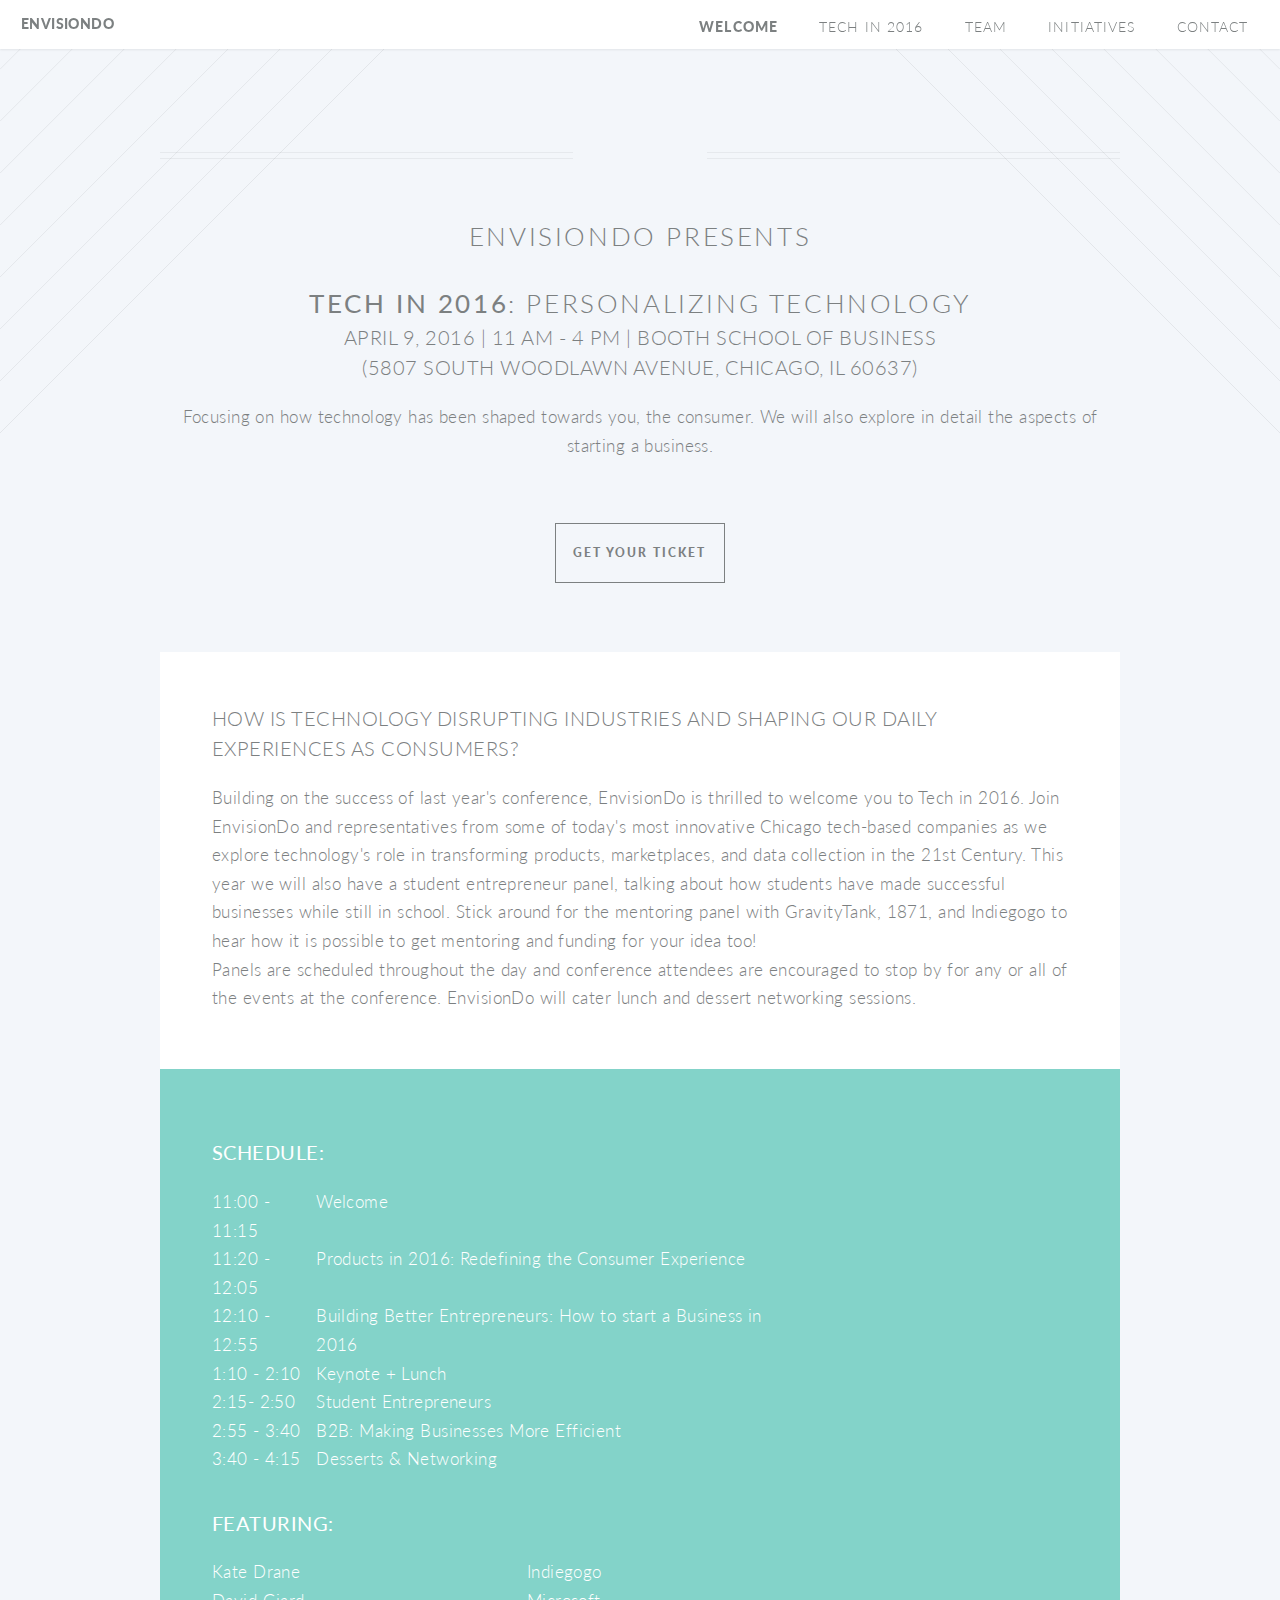
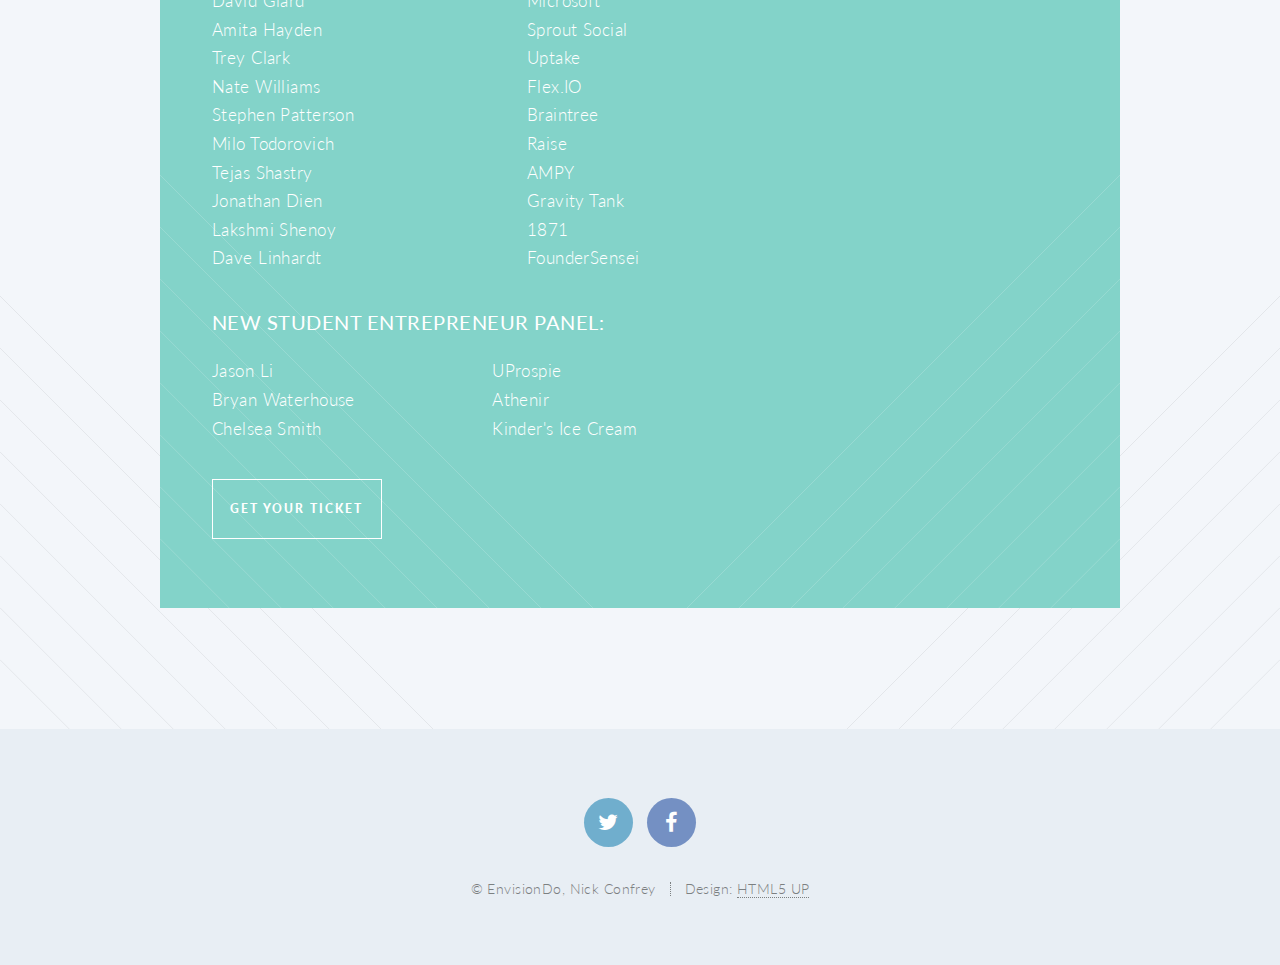
<file: TechConference2016.html>
<!DOCTYPE HTML>
<!--
	Modified and written by Nick Confrey for EnvisionDo at the University of Chicago.

	Twenty by HTML5 UP
	html5up.net | @n33co
	Free for personal and commercial use under the CCA 3.0 license (html5up.net/license)
-->
<html>
	<head>
		<title>EnvisionDo - Tech Conference</title>
		<meta http-equiv="content-type" content="text/html; charset=utf-8" />
		<meta name="description" content="" />
		<meta name="keywords" content="" />
		<!--[if lte IE 8]><script src="css/ie/html5shiv.js"></script><![endif]-->
		<script src="js/jquery.min.js"></script>
		<script src="js/jquery.dropotron.min.js"></script>
		<script src="js/jquery.scrolly.min.js"></script>
		<script src="js/jquery.scrollgress.min.js"></script>
		<script src="js/skel.min.js"></script>
		<script src="js/skel-layers.min.js"></script>
		<script src="js/init.js"></script>
		<noscript>
			<link rel="stylesheet" href="css/skel.css" />
			<link rel="stylesheet" href="css/style.css" />
			<link rel="stylesheet" href="css/style-wide.css" />
			<link rel="stylesheet" href="css/style-noscript.css" />
		</noscript>
		<!--[if lte IE 8]><link rel="stylesheet" href="css/ie/v8.css" /><![endif]-->
		<!--[if lte IE 9]><link rel="stylesheet" href="css/ie/v9.css" /><![endif]-->
	</head>
	<body class="Techpage">
	
		<!-- Header -->
			<header id="header" class="reveal">
				<h1 id="logo"><a href="index.html">EnvisionDo</a></h1>
				<nav id="nav">
					<ul>
						<li class="current"><a href="index.html">Welcome</a></li>
						<li class="techpage"><a href="TechConference.html">
							Tech in 2016</a></li>
						<li class="teampage"><a href="team.html">
							Team</a></li>
						<li class="initciativespage"><a href="initiatives.html">Initiatives</a></li>
						<li class="contactpage"><a href="contact.html">Contact</a></li>
					</ul>
				</nav>
			</header>
		
		<!-- Main -->
			<article id="main">

				<header class="special container">
					<!--<a href="#" class="image featured"><img src="https://fbcdn-sphotos-d-a.akamaihd.net/hphotos-ak-xpf1/t31.0-8/s2048x2048/1898353_749826605086660_5420832793960731087_o.jpg" alt="" /></a>-->
					<h2>EnvisionDo Presents </h2> </br>
					<h2><strong>Tech in 2016</strong>: Personalizing Technology</h2>
					<h3> April 9, 2016 | 11 AM - 4 PM | Booth School of Business <br> (5807 South Woodlawn Avenue, Chicago, IL 60637) </h3>
					<p>Focusing on how technology has been shaped towards you, the consumer. We will also explore in detail the aspects of starting a business.</p>
				</br>
					<ul class="buttons">
											<li><a href="https://www.eventbrite.com/e/envisiondo-presents-tech-in-2016-tickets-22614550730?aff=eac2" class="button small">Get Your Ticket</a></li>
										</ul>
				</header>
					
				<!-- One -->
					<section class="wrapper style4 container">
					
						<!-- Content -->
							<div class="content">
								<section>
									
									<header>
										<h3>How is technology disrupting industries and shaping our daily experiences as consumers?</h3>
									</header>
									<p>
									Building on the success of last year's conference, EnvisionDo is thrilled to welcome you to Tech in 2016. Join EnvisionDo and representatives from some of today's most innovative Chicago tech-based companies as we explore technology's role in transforming products, marketplaces, and data collection in the 21st Century. This year we will also have a student entrepreneur panel, talking about how students have made successful businesses while still in school. Stick around for the mentoring panel with GravityTank, 1871, and Indiegogo to hear how it is possible to get mentoring and funding for your idea too!<br>
									Panels are scheduled throughout the day and conference attendees are encouraged to stop by for any or all of the events at the conference. EnvisionDo will cater lunch and dessert networking sessions.
									</p>
								</section>
							</div>

					</section>

					<section class="schedule wrapper style2 container special-alt">
						<div class="row 50%">
							<div class="8u 12u(2)">
							
								<header>
								</header>
								<h3><strong>Schedule:</strong></h3>
								<table>
								<tr>
									<td>11:00 - 11:15
									<td>Welcome
								</tr>
								<tr>
									<td>11:20 - 12:05
									<td>Products in 2016: Redefining the Consumer Experience
								</tr>
								<tr>
									<td>12:10 - 12:55
									<td>Building Better Entrepreneurs: How to start a Business in 2016
								</tr>
								<tr>
									<td>1:10 - 2:10
									<td>Keynote + Lunch
								</tr>
								<tr>
									<td>2:15- 2:50
									<td>Student Entrepreneurs
								</tr>
								<tr>
									<td>2:55 - 3:40
									<td>B2B: Making Businesses More Efficient
								</tr>
								<tr>
									<td>3:40 - 4:15
									<td>Desserts & Networking
								</tr>
								</table>
								<h3><strong>Featuring:</strong></h3>
							<table> 
							<tr>
								<td>Kate Drane
								<td>Indiegogo
							</tr>
							<tr>
								<td>David Giard
								<td>Microsoft
							</tr>
							<tr>
								<td>Amita Hayden	
								<td>Sprout Social
							</tr>
							<tr>
								<td>Trey Clark
								<td>Uptake
							</tr>
							<tr>
								<td>Nate Williams
								<td>Flex.IO
							</tr>
							<tr>
								<td>Stephen Patterson
								<td>Braintree
							</tr>
							<tr>
								<td>Milo Todorovich
								<td>Raise
							</tr>
							<tr>
								<td>Tejas Shastry
								<td>AMPY
							</tr>
							<tr>
								<td>Jonathan Dien
								<td>Gravity Tank
							</tr>
							<tr>
								<td>Lakshmi Shenoy
								<td>1871
							</tr>
							<tr>
								<td>Dave Linhardt
								<td>FounderSensei
							</tr>
							</table>
							<h3><strong>New Student Entrepreneur Panel:</strong></h3>
							<table> 
							<tr>
								<td>Jason Li
								<td>UProspie
							</tr>
							<tr>
								<td>Bryan Waterhouse
								<td>Athenir
							</tr>
							<tr>
								<td>Chelsea Smith
								<td>Kinder's Ice Cream
							</tr>
						</table>
							</div>
							<!--
							<div class="4u 12u(2) important(2)">
							
								<ul class="featured-icons">
									<li><a href="#" class="image"><img src="images/indiegogo-logo.jpg" alt="" /></a></li>
									<li><a href="#" class="image"><img src="images/1password-logo.png" alt="" /></a></li>
									<li><a href="#" class="image"><img src="images/FoodTraceLogo.png" alt="" /></a></li>
									<li><a href="#" class="image"><img src="images/Trello-Logo.png" alt="" /></a></li>
									<li><a href="#" class="image"><img src="images/gumroad-logo.png" alt="" /></a></li>
									<li><span class="icon fa-cog"><span class="label">Feature 6</span></span></li>
								</ul>
							
							</div>		
							-->		
						</div>
						<ul class="buttons">
											<li><a href="https://www.eventbrite.com/e/envisiondo-presents-tech-in-2016-tickets-22614550730?aff=eac2" class="button small">Get Your Ticket</a></li>
										</ul>
					</section>

				<!-- Two
					<section class="wrapper style1 container special">
						<div class="row">
							<div class="4u 12u(2)"></div>
							<div class="4u 12u(2)">
							
								<section>
									<header>
										<h3>The Details</h3>
									</header>
									<p><strong>Date:</strong></br>
										March 7th, 2015 11-4</p>
										<p><strong>Location:</strong></br>
										Chicago Innovation Exchange</br>
										1452 53rd Street</br>
										Chicago, IL 60615</br></p>
									<footer>
										<ul class="buttons">
											<li><a href="https://www.eventbrite.com/e/tech-in-2015-transforming-industry-tickets-15773880100" class="button small">Get Your Ticket</a></li>
										</ul>
									</footer>
								</section>
							
							</div>
							
						</div>
					</section>
					-->
			</article>

		<!-- Footer -->
			<footer id="footer">
			
				<ul class="icons">
					<li><a href="https://twitter.com/EnvisionDo" class="icon circle fa-twitter"><span class="label">Twitter</span></a></li>
					<li><a href="https://www.facebook.com/EnvisionDo" class="icon circle fa-facebook"><span class="label">Facebook</span></a></li>
				</ul>
				
				<ul class="copyright">
					<li>&copy; EnvisionDo, Nick Confrey</li><li>Design: <a href="http://html5up.net">HTML5 UP</a></li>
				</ul>
			
			</footer>

	</body>
</html>
</file>
<file: css/style-wide.css>
/*
	Twenty by HTML5 UP
	html5up.net | @n33co
	Free for personal and commercial use under the CCA 3.0 license (html5up.net/license)
*/

/* Basic */

	body, input, select, textarea {
		font-size: 14pt;
	}

/* Section/Article */

	header.special {
		padding-top: 5.5em;
		margin-bottom: 4em;
	}
</file>
<file: css/style-noscript.css>
/*
	Twenty by HTML5 UP
	html5up.net | @n33co
	Free for personal and commercial use under the CCA 3.0 license (html5up.net/license)
*/

/* Banner */

	#banner .inner {
		opacity: 1.0;
	}
</file>
<file: css/ie/v8.css>
/*
	Twenty by HTML5 UP
	html5up.net | @n33co
	Free for personal and commercial use under the CCA 3.0 license (html5up.net/license)
*/

/* Section/Article */

	section > .last-child,
	article > .last-child {
		margin-bottom: 0;
	}

	section.last-child,
	article.last-child {
		margin-bottom: 0;
	}

/* Banner */

	#banner {
		background-image: url("../../images/banner.jpg");
		background-repeat: no-repeat;
		background-size: cover;
		background-position: auto;
		-ms-behavior: url("css/ie/backgroundsize.min.htc");
	}

		#banner .inner {
			background: #341b2b;
		}

/* CTA  */

	#cta {
		background-image: url("../../images/banner.jpg");
		background-repeat: no-repeat;
		background-size: cover;
		background-position: auto;
		-ms-behavior: url("css/ie/backgroundsize.min.htc");
	}
</file>
<file: css/ie/v9.css>
/*
	Twenty by HTML5 UP
	html5up.net | @n33co
	Free for personal and commercial use under the CCA 3.0 license (html5up.net/license)
*/

/* Banner */

	#banner .inner {
		opacity: 1.0;
	}
</file>
<file: css/skel.css>
/* Resets (http://meyerweb.com/eric/tools/css/reset/ | v2.0 | 20110126 | License: none (public domain)) */

	html,body,div,span,applet,object,iframe,h1,h2,h3,h4,h5,h6,p,blockquote,pre,a,abbr,acronym,address,big,cite,code,del,dfn,em,img,ins,kbd,q,s,samp,small,strike,strong,sub,sup,tt,var,b,u,i,center,dl,dt,dd,ol,ul,li,fieldset,form,label,legend,table,caption,tbody,tfoot,thead,tr,th,td,article,aside,canvas,details,embed,figure,figcaption,footer,header,hgroup,menu,nav,output,ruby,section,summary,time,mark,audio,video{margin:0;padding:0;border:0;font-size:100%;font:inherit;vertical-align:baseline;}article,aside,details,figcaption,figure,footer,header,hgroup,menu,nav,section{display:block;}body{line-height:1;}ol,ul{list-style:none;}blockquote,q{quotes:none;}blockquote:before,blockquote:after,q:before,q:after{content:'';content:none;}table{border-collapse:collapse;border-spacing:0;}body{-webkit-text-size-adjust:none}

/* Box Model */

	*, *:before, *:after {
		-moz-box-sizing: border-box;
		-webkit-box-sizing: border-box;
		box-sizing: border-box;
	}

/* Container */

	body {
		/* min-width: (containers) */
		min-width: 1200px;
	}

	.container {
		margin-left: auto;
		margin-right: auto;
		
		/* width: (containers) */
		width: 1200px;
	}

	/* Modifiers */

		/* 125% */
			.container.\31 25\25 {
				width: 100%;
				
				/* max-width: (containers * 1.25) */
				max-width: 1500px;

				/* min-width: (containers) */
				min-width: 1200px;
			}

		/* 75% */
			.container.\37 5\25 {
				
				/* width: (containers * 0.75) */
				width: 900px;

			}

		/* 50% */
			.container.\35 0\25 {
				
				/* width: (containers * 0.50) */
				width: 600px;

			}

		/* 25% */
			.container.\32 5\25 {
				
				/* width: (containers * 0.25) */
				width: 300px;

			}

/* Grid */

	.row {
		border-bottom: solid 1px transparent;
	}
	
	.row > * {
		float: left;
	}
	
	.row:after, .row:before {
		content: '';
		display: block;
		clear: both;
		height: 0;
	}
	
	.row.uniform > * > :first-child {
		margin-top: 0;
	}
	
	.row.uniform > * > :last-child {
		margin-bottom: 0;
	}

	/* Gutters */

		/* Normal */
		
			.row > * {
				/* padding: (gutters.horizontal) 0 0 (gutters.vertical) */
				padding: 40px 0 0 40px;
			}

			.row {
				/* margin: -(gutters.horizontal) 0 0 -(gutters.vertical) */
				margin: -40px 0 0 -40px;
			}
			
			.row.uniform > * {
				/* padding: (gutters.vertical) 0 0 (gutters.vertical) */
				padding: 40px 0 0 40px;
			}

			.row.uniform {
				/* margin: -(gutters.vertical) 0 0 -(gutters.vertical) */
				margin: -40px 0 0 -40px;
			}
			
		/* 200% */
		
			.row.\32 00\25 > * {
				/* padding: (gutters.horizontal) 0 0 (gutters.vertical) */
				padding: 80px 0 0 80px;
			}

			.row.\32 00\25 {
				/* margin: -(gutters.horizontal) 0 0 -(gutters.vertical) */
				margin: -80px 0 0 -80px;
			}

			.row.uniform.\32 00\25 > * {
				/* padding: (gutters.vertical) 0 0 (gutters.vertical) */
				padding: 80px 0 0 80px;
			}

			.row.uniform.\32 00\25 {
				/* margin: -(gutters.vertical) 0 0 -(gutters.vertical) */
				margin: -80px 0 0 -80px;
			}

		/* 150% */
		
			.row.\31 50\25 > * {
				/* padding: (gutters.horizontal) 0 0 (gutters.vertical) */
				padding: 60px 0 0 60px;
			}

			.row.\31 50\25 {
				/* margin: -(gutters.horizontal) 0 0 -(gutters.vertical) */
				margin: -60px 0 0 -60px;
			}

			.row.uniform.\31 50\25 > * {
				/* padding: (gutters.vertical) 0 0 (gutters.vertical) */
				padding: 60px 0 0 60px;
			}

			.row.uniform.\31 50\25 {
				/* margin: -(gutters.vertical) 0 0 -(gutters.vertical) */
				margin: -60px 0 0 -60px;
			}

		/* 50% */
		
			.row.\35 0\25 > * {
				/* padding: (gutters.horizontal) 0 0 (gutters.vertical) */
				padding: 20px 0 0 20px;
			}

			.row.\35 0\25 {
				/* margin: -(gutters.horizontal) 0 0 -(gutters.vertical) */
				margin: -20px 0 0 -20px;
			}

			.row.uniform.\35 0\25 > * {
				/* padding: (gutters.vertical) 0 0 (gutters.vertical) */
				padding: 20px 0 0 20px;
			}

			.row.uniform.\35 0\25 {
				/* margin: -(gutters.vertical) 0 0 -(gutters.vertical) */
				margin: -20px 0 0 -20px;
			}

		/* 25% */
		
			.row.\32 5\25 > * {
				/* padding: (gutters.horizontal) 0 0 (gutters.vertical) */
				padding: 10px 0 0 10px;
			}

			.row.\32 5\25 {
				/* margin: -(gutters.horizontal) 0 0 -(gutters.vertical) */
				margin: -10px 0 0 -10px;
			}

			.row.uniform.\32 5\25 > * {
				/* padding: (gutters.vertical) 0 0 (gutters.vertical) */
				padding: 10px 0 0 10px;
			}

			.row.uniform.\32 5\25 {
				/* margin: -(gutters.vertical) 0 0 -(gutters.vertical) */
				margin: -10px 0 0 -10px;
			}

		/* 0% */
		
			.row.\30 \25 > * {
				/* padding: (gutters.horizontal) 0 0 (gutters.vertical) */
				padding: 0;
			}

			.row.\30 \25 {
				/* margin: -(gutters.horizontal) 0 0 -(gutters.vertical) */
				margin: 0;
			}

	/* Cells */

		.\31 2u, .\31 2u\24, .\31 2u\28 1\29, .\31 2u\24\28 1\29 { width: 100%; clear: none; }
		.\31 1u, .\31 1u\24, .\31 1u\28 1\29, .\31 1u\24\28 1\29 { width: 91.6666666667%; clear: none; }
		.\31 0u, .\31 0u\24, .\31 0u\28 1\29, .\31 0u\24\28 1\29 { width: 83.3333333333%; clear: none; }
		.\39 u, .\39 u\24, .\39 u\28 1\29, .\39 u\24\28 1\29 { width: 75%; clear: none; }
		.\38 u, .\38 u\24, .\38 u\28 1\29, .\38 u\24\28 1\29 { width: 66.6666666667%; clear: none; }
		.\37 u, .\37 u\24, .\37 u\28 1\29, .\37 u\24\28 1\29 { width: 58.3333333333%; clear: none; }
		.\36 u, .\36 u\24, .\36 u\28 1\29, .\36 u\24\28 1\29 { width: 50%; clear: none; }
		.\35 u, .\35 u\24, .\35 u\28 1\29, .\35 u\24\28 1\29 { width: 41.6666666667%; clear: none; }
		.\34 u, .\34 u\24, .\34 u\28 1\29, .\34 u\24\28 1\29 { width: 33.3333333333%; clear: none; }
		.\33 u, .\33 u\24, .\33 u\28 1\29, .\33 u\24\28 1\29 { width: 25%; clear: none; }
		.\32 u, .\32 u\24, .\32 u\28 1\29, .\32 u\24\28 1\29 { width: 16.6666666667%; clear: none; }
		.\31 u, .\31 u\24, .\31 u\28 1\29, .\31 u\24\28 1\29 { width: 8.3333333333%; clear: none; }

		.\31 2u\24 + *, .\31 2u\24\28 1\29 + *,
		.\31 1u\24 + *, .\31 1u\24\28 1\29 + *,
		.\31 0u\24 + *, .\31 0u\24\28 1\29 + *,
		.\39 u\24 + *, .\39 u\24\28 1\29 + *,
		.\38 u\24 + *, .\38 u\24\28 1\29 + *,
		.\37 u\24 + *, .\37 u\24\28 1\29 + *,
		.\36 u\24 + *, .\36 u\24\28 1\29 + *,
		.\35 u\24 + *, .\35 u\24\28 1\29 + *,
		.\34 u\24 + *, .\34 u\24\28 1\29 + *,
		.\33 u\24 + *, .\33 u\24\28 1\29 + *,
		.\32 u\24 + *, .\32 u\24\28 1\29 + *,
		.\31 u\24  + *,  .\31 u\24\28 1\29 + * {
			clear: left;
		}
			
		.\-11u { margin-left: 91.6666666667% }
		.\-10u { margin-left: 83.3333333333% }
		.\-9u { margin-left: 75% }
		.\-8u { margin-left: 66.6666666667% }
		.\-7u { margin-left: 58.3333333333% }
		.\-6u { margin-left: 50% }
		.\-5u { margin-left: 41.6666666667% }
		.\-4u { margin-left: 33.3333333333% }
		.\-3u { margin-left: 25% }
		.\-2u { margin-left: 16.6666666667% }
		.\-1u { margin-left: 8.3333333333% }
</file>
<file: css/style.css>
@import url("font-awesome.min.css");
@import url("http://fonts.googleapis.com/css?family=Lato:300,400,900");

/*
	Twenty by HTML5 UP
	html5up.net | @n33co

	Modified by Nick Confrey for EnvisionDo at the University of Chicago.
	
*/

/* Basic */

	body, #skel-layers-wrapper {
		background: #f3f6fa;
	}

	body.is-loading * {
		-moz-animation: none !important;
		-webkit-animation: none !important;
		-o-animation: none !important;
		-ms-animation: none !important;
		animation: none !important;
		-moz-transition: none !important;
		-webkit-transition: none !important;
		-o-transition: none !important;
		-ms-transition: none !important;
		transition: none !important;
	}

	body, input, select, textarea {
		color: #7c8081;
		font-family: 'Lato', sans-serif;
		font-size: 15pt;
		font-weight: 300;
		letter-spacing: 0.025em;
		line-height: 1.75em;
	}

	a {
		-moz-transition: color 0.2s ease-in-out, border-color 0.2s ease-in-out, background-color 0.2s ease-in-out;
		-webkit-transition: color 0.2s ease-in-out, border-color 0.2s ease-in-out, background-color 0.2s ease-in-out;
		-o-transition: color 0.2s ease-in-out, border-color 0.2s ease-in-out, background-color 0.2s ease-in-out;
		-ms-transition: color 0.2s ease-in-out, border-color 0.2s ease-in-out, background-color 0.2s ease-in-out;
		transition: color 0.2s ease-in-out, border-color 0.2s ease-in-out, background-color 0.2s ease-in-out;
		color: #3fb1a3;
		text-decoration: none;
		border-bottom: dotted 1px;
	}

		a:hover {
			border-bottom-color: transparent;
		}

	strong, b {
		font-weight: 400;
	}

	p, ul, ol, dl, table, blockquote {
		margin: 0 0 2em 0;
	}

	h1, h2, h3, h4, h5, h6 {
		color: inherit;
		font-weight: 300;
		line-height: 1.75em;
		margin-bottom: 1em;
		text-transform: uppercase;
	}

		h1 a, h2 a, h3 a, h4 a, h5 a, h6 a {
			color: inherit;
			text-decoration: none;
			border: 0;
		}

	h2 {
		font-size: 1.5em;
		letter-spacing: 0.1em;
	}

	h3 {
		font-size: 1.15em;
		letter-spacing: 0.025em;
	}

	sub {
		font-size: 0.8em;
		position: relative;
		top: 0.5em;
	}

	sup {
		font-size: 0.8em;
		position: relative;
		top: -0.5em;
	}

	hr {
		border-top: solid 1px rgba(124, 128, 129, 0.2);
		border: 0;
		margin-bottom: 1.5em;
	}

	blockquote {
		border-left: solid 0.5em rgba(124, 128, 129, 0.2);
		font-style: italic;
		padding: 1em 0 1em 2em;
	}

/* Section/Article */

.schedule {
	margin-top: -100px;
	text-align: center;
}

	section.special, article.special {
		text-align: center;
	}

	header.major {
		padding-bottom: 2em;
	}

	header.special {
		margin-bottom: 5em;
		padding-top: 7em;
		position: relative;
		text-align: center;
	}

		header.special:before, header.special:after {
			border-bottom: solid 1.5px;
			border-top: solid 1.5px;
			content: '';
			height: 7px;
			opacity: 0.1;
			position: absolute;
			top: 1.75em;
			width: 43%;
		}

		header.special:before {
			left: 0;
		}

		header.special:after {
			right: 0;
		}

		header.special h2 {
			margin-bottom: 0;
		}

		header.special h2 + p {
			margin-bottom: 0;
			padding-top: 1.5em;
		}

		header.special .icon {
			cursor: default;
			height: 7em;
			left: 0;
			position: absolute;
			text-align: center;
			top: 1em;
			width: 100%;
		}

			header.special .icon:before {
				font-size: 3.5em;
				opacity: 0.35;
			}

	footer > :last-child {
		margin-bottom: 0;
	}

	footer.major {
		padding-top: 3em;
	}

/* Form */

	input[type="text"],
	input[type="password"],
	input[type="email"],
	textarea {
		-moz-transition: background-color 0.2s ease-in-out, border-color 0.2s ease-in-out;
		-webkit-transition: background-color 0.2s ease-in-out, border-color 0.2s ease-in-out;
		-o-transition: background-color 0.2s ease-in-out, border-color 0.2s ease-in-out;
		-ms-transition: background-color 0.2s ease-in-out, border-color 0.2s ease-in-out;
		transition: background-color 0.2s ease-in-out, border-color 0.2s ease-in-out;
		-moz-appearance: none;
		-webkit-appearance: none;
		-o-appearance: none;
		-ms-appearance: none;
		appearance: none;
		background: none;
		border: solid 1px rgba(124, 128, 129, 0.2);
		color: inherit;
		display: block;
		padding: 0.75em;
		text-decoration: none;
		width: 100%;
		outline: 0;
	}

		input[type="text"]:focus,
		input[type="password"]:focus,
		input[type="email"]:focus,
		textarea:focus {
			border-color: #83d3c9;
		}

	input[type="text"],
	input[type="password"],
	input[type="email"] {
		line-height: 1em;
	}

	::-webkit-input-placeholder {
		color: inherit;
		opacity: 0.5;
		position: relative;
		top: 3px;
	}

	:-moz-placeholder {
		color: inherit;
		opacity: 0.5;
	}

	::-moz-placeholder {
		color: inherit;
		opacity: 0.5;
	}

	:-ms-input-placeholder {
		color: inherit;
		opacity: 0.5;
	}

	.formerize-placeholder {
		color: rgba(124, 128, 129, 0.5) !important;
	}

/* Image */

	.image {
		border: 0;
		position: relative;
	}

		.image:before {
			background: url("images/overlay.png");
			content: '';
			height: 100%;
			left: 0;
			position: absolute;
			top: 0;
			width: 100%;
		}

		.image.fit {
			display: block;
		}

			.image.fit img {
				display: block;
				width: 100%;
			}

		.image.featured {
			display: block;
			margin: 0 0 2em 0;
			width: 100%;
			/*width: 200px;
			height: auto;*/
		}

			.image.featured img {
				display: block;
				width: 100%;
			}

/* Icon */

	.icon {
		position: relative;
	}

		.icon:before {
			-moz-osx-font-smoothing: grayscale;
			-webkit-font-smoothing: antialiased;
			font-family: FontAwesome;
			font-style: normal;
			font-weight: normal;
			text-transform: none !important;
		}

		.icon.circle {
			-moz-transition: all 0.2s ease-in-out;
			-webkit-transition: all 0.2s ease-in-out;
			-o-transition: all 0.2s ease-in-out;
			-ms-transition: all 0.2s ease-in-out;
			transition: all 0.2s ease-in-out;
			border: 0;
			border-radius: 100%;
			display: inline-block;
			font-size: 1.25em;
			height: 2.25em;
			left: 0;
			line-height: 2.25em;
			text-align: center;
			text-decoration: none;
			top: 0;
			width: 2.25em;
		}

			.icon.circle:hover {
				top: -0.2em;
			}

			.icon.circle.fa-twitter {
				background: #70aecd;
				color: white;
			}

				.icon.circle.fa-twitter:hover {
					background: #7fb7d2;
				}

			.icon.circle.fa-facebook {
				background: #7490c3;
				color: white;
			}

				.icon.circle.fa-facebook:hover {
					background: #829bc9;
				}

			.icon.circle.fa-google-plus {
				background: #db6b67;
				color: white;
			}

				.icon.circle.fa-google-plus:hover {
					background: #df7b77;
				}

			.icon.circle.fa-github {
				background: #dcad8b;
				color: white;
			}

				.icon.circle.fa-github:hover {
					background: #e1b89b;
				}

			.icon.circle.fa-dribbble {
				background: #da83ae;
				color: white;
			}

				.icon.circle.fa-dribbble:hover {
					background: #df93b8;
				}

		.icon.featured {
			cursor: default;
			display: block;
			margin: 0 0 1.5em 0;
			opacity: 0.35;
			text-align: center;
		}

			.icon.featured:before {
				font-size: 5em;
				line-height: 1em;
			}

		.icon > .label {
			display: none;
		}

/* List */

	ol.default {
		list-style: decimal;
		padding-left: 1.25em;
	}

		ol.default li {
			padding-left: 0.25em;
		}

	ul.default {
		list-style: disc;
		padding-left: 1em;
	}

		ul.default li {
			padding-left: 0.5em;
		}

	ul.icons {
		cursor: default;
	}

		ul.icons li {
			display: inline-block;
			line-height: 1em;
			padding-left: 0.5em;
		}

			ul.icons li:first-child {
				padding-left: 0;
			}

	ul.featured-icons {
		cursor: default;
		margin: -0.75em 0 0 0;
		opacity: 0.35;
		overflow: hidden;
		position: relative;
		height: 100px;
	}

	ul.logos {
		height: 10%;
		position: relative;
	}

		ul.featured-icons li {
			display: block;
			float: left;
			text-align: center;
			width: 50%;
		}

		ul.logos li {
			display: block;
			float: left;
			text-align: center;
		}

			ul.featured-icons li .icon {
				display: inline-block;
				font-size: 6.25em;
				height: 1.25em;
				line-height: 1.25em;
				width: 1em;
			}

			ul.logos li .images {
				display: inline-block;
				height: 10px;
			}

	ul.buttons {
		cursor: default;
	}

		ul.buttons:last-child {
			margin-bottom: 0;
		}

		ul.buttons li {
			display: inline-block;
			padding: 0 0 0 1.5em;
		}

			ul.buttons li:first-child {
				padding: 0;
			}

		ul.buttons.vertical li {
			display: block;
			padding: 1.5em 0 0 0;
		}

			ul.buttons.vertical li:first-child {
				padding: 0;
			}

/* Table */

	table {
		width: 100%;
	}

		table.default {
			width: 100%;
		}

			table.default tbody tr {
				border-bottom: solid 1px rgba(124, 128, 129, 0.2);
			}

			table.default td {
				padding: 0.5em 1em 0.5em 1em;
			}

			table.default th {
				font-weight: 400;
				padding: 0.5em 1em 0.5em 1em;
				text-align: left;
			}

			table.default thead {
				background: #7c8081;
				color: #fff;
			}

/* Button */

	input[type="button"],
	input[type="submit"],
	input[type="reset"],
	.button {
		-moz-appearance: none;
		-webkit-appearance: none;
		-o-appearance: none;
		-ms-appearance: none;
		appearance: none;
		-moz-transition: color 0.2s ease-in-out, border-color 0.2s ease-in-out, background-color 0.2s ease-in-out;
		-webkit-transition: color 0.2s ease-in-out, border-color 0.2s ease-in-out, background-color 0.2s ease-in-out;
		-o-transition: color 0.2s ease-in-out, border-color 0.2s ease-in-out, background-color 0.2s ease-in-out;
		-ms-transition: color 0.2s ease-in-out, border-color 0.2s ease-in-out, background-color 0.2s ease-in-out;
		transition: color 0.2s ease-in-out, border-color 0.2s ease-in-out, background-color 0.2s ease-in-out;
		background: none;
		border: solid 1px;
		color: inherit;
		cursor: pointer;
		display: inline-block;
		font-size: 0.8em;
		font-weight: 900;
		letter-spacing: 2px;
		min-width: 18em;
		padding: 0 0.75em;
		line-height: 3.75em;
		text-align: center;
		text-decoration: none;
		text-transform: uppercase;
	}

		input[type="button"]:hover,
		input[type="submit"]:hover,
		input[type="reset"]:hover,
		.button:hover {
			background: rgba(188, 202, 206, 0.15);
			border-color: inherit;
		}

		input[type="button"].special,
		input[type="submit"].special,
		input[type="reset"].special,
		.button.special {
			background: #83d3c9;
			border-color: #83d3c9;
			color: white !important;
		}

			input[type="button"].special:hover,
			input[type="submit"].special:hover,
			input[type="reset"].special:hover,
			.button.special:hover {
				background: #96dad1 !important;
				border-color: #96dad1 !important;
			}

		input[type="button"].fit,
		input[type="submit"].fit,
		input[type="reset"].fit,
		.button.fit {
			width: 100%;
		}

		input[type="button"].small,
		input[type="submit"].small,
		input[type="reset"].small,
		.button.small {
			font-size: 0.7em;
			min-width: 14em;
			padding: 0.5em 0;
		}

/* Wrapper */

	.wrapper {
		margin-bottom: 5em;
		padding: 5em;
	}

		.wrapper.style1 {
			padding: 0;
		}

		.wrapper.style2 {
			background-color: #83d3c9;
			background-image: url("images/light-bl.svg"), url("images/light-br.svg");
			background-position: bottom left, bottom right;
			background-repeat: no-repeat, no-repeat;
			background-size: 25em, 25em;
			color: white;
			text-align: left;
		}

			.wrapper.style2 .button:hover {
				background: rgba(255, 255, 255, 0.15) !important;
			}

			.wrapper.style2 .button.special {
				background: white;
				border-color: white;
				color: #83d3c9 !important;
			}

				.wrapper.style2 .button.special:hover {
					border-color: inherit !important;
					color: white !important;
				}

		.wrapper.style3 {
			background: white;
			color: inherit;
		}

		.wrapper.style4 {
			background: white;
			color: inherit;
			padding: 4em;
		}

/* Header */
	@-moz-keyframes reveal-header { 0% { top: -5em; } 100% { top: 0; } }
	@-webkit-keyframes reveal-header { 0% { top: -5em; } 100% { top: 0; } }
	@-o-keyframes reveal-header { 0% { top: -5em; } 100% { top: 0; } }
	@-ms-keyframes reveal-header { 0% { top: -5em; } 100% { top: 0; } }
	@keyframes reveal-header { 0% { top: -5em; } 100% { top: 0; } }

	#header {
		background: white;
		box-shadow: 0 1px 2px 0 rgba(0, 0, 0, 0.075);
		color: inherit;
		cursor: default;
		font-size: 0.8em;
		left: 0;
		padding: 1em 1.5em;
		position: fixed;
		top: 0;
		width: 100%;
		z-index: 10000;
	}

		#header h1 {
			font-weight: 900;
			margin: 0;
		}

			#header h1 span {
				font-weight: 300;
			}

		#header nav {
			letter-spacing: 0.075em;
			position: absolute;
			right: 1.5em;
			text-transform: uppercase;
			top: 0.75em;
		}

			#header nav ul li {
				display: inline-block;
				margin-left: 1.5em;
			}

				#header nav ul li > ul {
					display: none;
				}

				#header nav ul li a {
					border: solid 1px transparent;
					color: inherit;
					display: inline-block;
					line-height: 1em;
					padding: 0.6em 0.75em;
					text-decoration: none;
				}

				#header nav ul li input[type="button"],
				#header nav ul li input[type="submit"],
				#header nav ul li input[type="reset"],
				#header nav ul li .button {
					font-size: 1em;
					min-width: 0;
					width: auto;
				}

				#header nav ul li.submenu > a:before {
					-moz-osx-font-smoothing: grayscale;
					-webkit-font-smoothing: antialiased;
					font-family: FontAwesome;
					font-style: normal;
					font-weight: normal;
					text-transform: none !important;
				}

				#header nav ul li.submenu > a:before {
					content: '\f107';
					margin-right: 0.65em;
				}

				#header nav ul li.active > a, #header nav ul li:hover > a {
					-moz-transition: all 0.2s ease-in-out;
					-webkit-transition: all 0.2s ease-in-out;
					-o-transition: all 0.2s ease-in-out;
					-ms-transition: all 0.2s ease-in-out;
					transition: all 0.2s ease-in-out;
					background: rgba(188, 202, 206, 0.15);
				}

				#header nav ul li.current > a {
					font-weight: 900;
				}

		#header.reveal {
			-moz-animation: reveal-header 0.5s;
			-webkit-animation: reveal-header 0.5s;
			-o-animation: reveal-header 0.5s;
			-ms-animation: reveal-header 0.5s;
			animation: reveal-header 0.5s;
		}

		#header.alt {
			-moz-animation: none;
			-webkit-animation: none;
			-o-animation: none;
			-ms-animation: none;
			animation: none;
			background: transparent;
			box-shadow: none;
			color: white;
			padding: 2em 2.5em;
			position: absolute;
		}

			#header.alt nav {
				right: 2.5em;
				top: 1.75em;
			}

				#header.alt nav ul li.active > a, #header.alt nav ul li:hover > a {
					border: solid 1px;
				}

/* Dropotron */

	.dropotron {
		background: #fff;
		box-shadow: 0 1px 2px 0 rgba(0, 0, 0, 0.075);
		line-height: 2.25em;
		min-width: 13em;
		padding: 1em 0;
		text-transform: uppercase;
		margin-top: calc(-1em + 1px);
	}

		.dropotron.level-0 {
			font-size: 0.7em;
			font-weight: 400;
			margin-top: 1.5em;
		}

			.dropotron.level-0:before {
				border-bottom: solid 0.5em #fff;
				border-left: solid 0.5em transparent;
				border-right: solid 0.5em transparent;
				content: '';
				left: 0.75em;
				position: absolute;
				top: -0.45em;
			}

		.dropotron > li {
			border-top: solid 1px rgba(124, 128, 129, 0.2);
		}

			.dropotron > li > a {
				-moz-transition: none;
				-webkit-transition: none;
				-o-transition: none;
				-ms-transition: none;
				transition: none;
				color: inherit;
				text-decoration: none;
				padding: 0 1em;
				border: 0;
			}

			.dropotron > li:hover > a {
				background: #83d3c9;
				color: white;
			}

			.dropotron > li:first-child {
				border-top: 0;
			}

/* Banner */
	@-moz-keyframes reveal-banner { 0% { opacity: 0; } 100% { opacity: 1; } }
	@-webkit-keyframes reveal-banner { 0% { opacity: 0; } 100% { opacity: 1; } }
	@-o-keyframes reveal-banner { 0% { opacity: 0; } 100% { opacity: 1; } }
	@-ms-keyframes reveal-banner { 0% { opacity: 0; } 100% { opacity: 1; } }
	@keyframes reveal-banner { 0% { opacity: 0; } 100% { opacity: 1; } }

	#banner {
		background-attachment: scroll, scroll, scroll, fixed;
		background-color: #645862;
		background-image: url("images/light-bl.svg"), url("images/light-br.svg"), url("images/overlay.png"), url("../images/main.jpg");
		background-position: bottom left, bottom right, top left, top center;
		background-repeat: no-repeat, no-repeat, repeat, no-repeat;
		background-size: 25em, 25em, auto, cover;
		color: white;
		cursor: default;
		padding: 6em 0;
		text-align: center;
	}

		#banner .inner {
			-moz-animation: reveal-banner 1s 0.25s ease-in-out;
			-webkit-animation: reveal-banner 1s 0.25s ease-in-out;
			-o-animation: reveal-banner 1s 0.25s ease-in-out;
			-ms-animation: reveal-banner 1s 0.25s ease-in-out;
			animation: reveal-banner 1s 0.25s ease-in-out;
			-moz-animation-fill-mode: forwards;
			-webkit-animation-fill-mode: forwards;
			-o-animation-fill-mode: forwards;
			-ms-animation-fill-mode: forwards;
			animation-fill-mode: forwards;
			background: rgba(52, 27, 43, 0.5);
			color: white;
			display: inline-block;
			opacity: 0;
			padding: 3em;
			text-align: center;
		}

			#banner .inner header {
				display: inline-block;
				border-bottom: solid 2px;
				border-top: solid 2px;
				margin: 0 0 2em 0;
				padding: 3px 0 3px 0;
			}

				#banner .inner header h2 {
					border-bottom: solid 2px;
					border-top: solid 2px;
					font-size: 2.5em;
					font-weight: 900;
					letter-spacing: 0.2em;
					margin: 0;
					padding-left: 0.05em;
					position: relative;
					text-transform: uppercase;
				}

			#banner .inner p {
				letter-spacing: 0.1em;
				margin: 0;
				text-transform: uppercase;
			}

				#banner .inner p a {
					color: inherit;
					font-weight: 400;
					text-decoration: none;
				}

			#banner .inner footer {
				margin: 2em 0 0 0;
			}

/* Main */

	#main {
		background-image: url("images/dark-tl.svg"), url("images/dark-tr.svg"), url("images/dark-bl.svg"), url("images/dark-br.svg");
		background-position: top left, top right, bottom left, bottom right;
		background-repeat: no-repeat;
		background-size: 25em;
		padding: 7em 0;
	}

		#main > :last-child {
			margin-bottom: 0;
		}

		#main .sidebar section {
			border-top: solid 1px rgba(124, 128, 129, 0.2);
			margin: 3em 0 0 0;
			padding: 3em 0 0 0;
		}

			#main .sidebar section:first-child {
				border-top: 0;
				padding-top: 0;
				margin-top: 0;
			}

	body.index #main {
		padding-top: 5em;
	}

/* CTA */

	#cta {
		/*background-attachment: scroll, scroll, scroll, fixed;*/
		background-color: #645862;
		background-image: url("images/light-tl.svg"), url("images/light-tr.svg"), url("images/overlay.png"), url("../images/board_full.jpg");
		background-position: center;
		/*background-position: top left, top right, top left, bottom center;*/
		background-repeat: no-repeat, no-repeat, repeat, no-repeat;
		background-size: 25em, 25em, auto, cover;
		color: white;
		padding: 7em;
		text-align: center;
	}

		#cta header {
			margin-bottom: 2em;
		}

/* Footer */

	#footer {
		background: #e8eef4;
		color: #7c8081;
		padding: 5em 5em 10em 5em;
		text-align: center;
	}

		#footer .copyright {
			font-size: 0.8em;
			line-height: 1em;
		}

			#footer .copyright a {
				color: inherit;
			}

			#footer .copyright li {
				display: inline-block;
				margin-left: 1em;
				padding-left: 1em;
				border-left: dotted 1px;
			}

				#footer .copyright li:first-child {
					margin: 0;
					padding: 0;
					border: 0;
				}

/* Layer */

	#topButton .toggle {
		height: 100%;
		left: 0;
		position: absolute;
		text-align: center;
		top: 0;
		width: 100%;
	}

		#topButton .toggle:before {
			-moz-osx-font-smoothing: grayscale;
			-webkit-font-smoothing: antialiased;
			font-family: FontAwesome;
			font-style: normal;
			font-weight: normal;
			text-transform: none !important;
		}

		#topButton .toggle:before {
			color: white;
			content: '\f039';
			font-size: 0.75em;
			height: 30px;
			left: 0;
			line-height: 30px;
			opacity: 0.5;
			position: absolute;
			top: 0;
			width: 100%;
			z-index: 1;
		}

		#topButton .toggle:after {
			background: rgba(163, 169, 170, 0.75);
			border-radius: 0 0 4px 4px;
			content: '';
			height: 30px;
			left: 50%;
			margin-left: -40px;
			position: absolute;
			top: 0;
			width: 80px;
		}

	#sideButton .toggle {
		height: 100%;
		left: 0;
		position: absolute;
		text-align: center;
		top: 0;
		width: 100%;
	}

		#sideButton .toggle:before {
			-moz-osx-font-smoothing: grayscale;
			-webkit-font-smoothing: antialiased;
			font-family: FontAwesome;
			font-style: normal;
			font-weight: normal;
			text-transform: none !important;
		}

		#sideButton .toggle:before {
			color: white;
			content: '\f039';
			font-size: 1em;
			height: 40px;
			left: 10px;
			line-height: 40px;
			opacity: 0.5;
			position: absolute;
			top: 11px;
			width: 60px;
			z-index: 1;
		}

		#sideButton .toggle:after {
			background: rgba(163, 169, 170, 0.75);
			border-radius: 2px;
			content: '';
			height: 40px;
			left: 10px;
			position: absolute;
			top: 10px;
			width: 60px;
		}

	#topPanel,
	#sidePanel {
		background: #1c2021;
		color: white;
		font-size: 0.8em;
		letter-spacing: 0.075em;
		text-transform: uppercase;
	}

		#topPanel nav,
		#sidePanel nav {
			padding: 0.25em 0.5em 1em 0.5em;
		}

		#topPanel .link,
		#sidePanel .link {
			border: 0;
			border-top: solid 1px rgba(255, 255, 255, 0.05);
			color: inherit;
			display: block;
			height: 3em;
			line-height: 3em;
			opacity: 0.75;
			text-decoration: none;
		}

			#topPanel .link.depth-0,
			#sidePanel .link.depth-0 {
				font-weight: 900;
			}

			#topPanel .link:first-child,
			#sidePanel .link:first-child {
				border-top: 0;
			}

		#topPanel .indent-1,
		#sidePanel .indent-1 {
			display: inline-block;
			width: 1em;
		}

		#topPanel .indent-2,
		#sidePanel .indent-2 {
			display: inline-block;
			width: 2em;
		}

		#topPanel .indent-3,
		#sidePanel .indent-3 {
			display: inline-block;
			width: 3em;
		}

		#topPanel .indent-4,
		#sidePanel .indent-4 {
			display: inline-block;
			width: 4em;
		}

		#topPanel .indent-5,
		#sidePanel .indent-5 {
			display: inline-block;
			width: 5em;
		}
</file>
